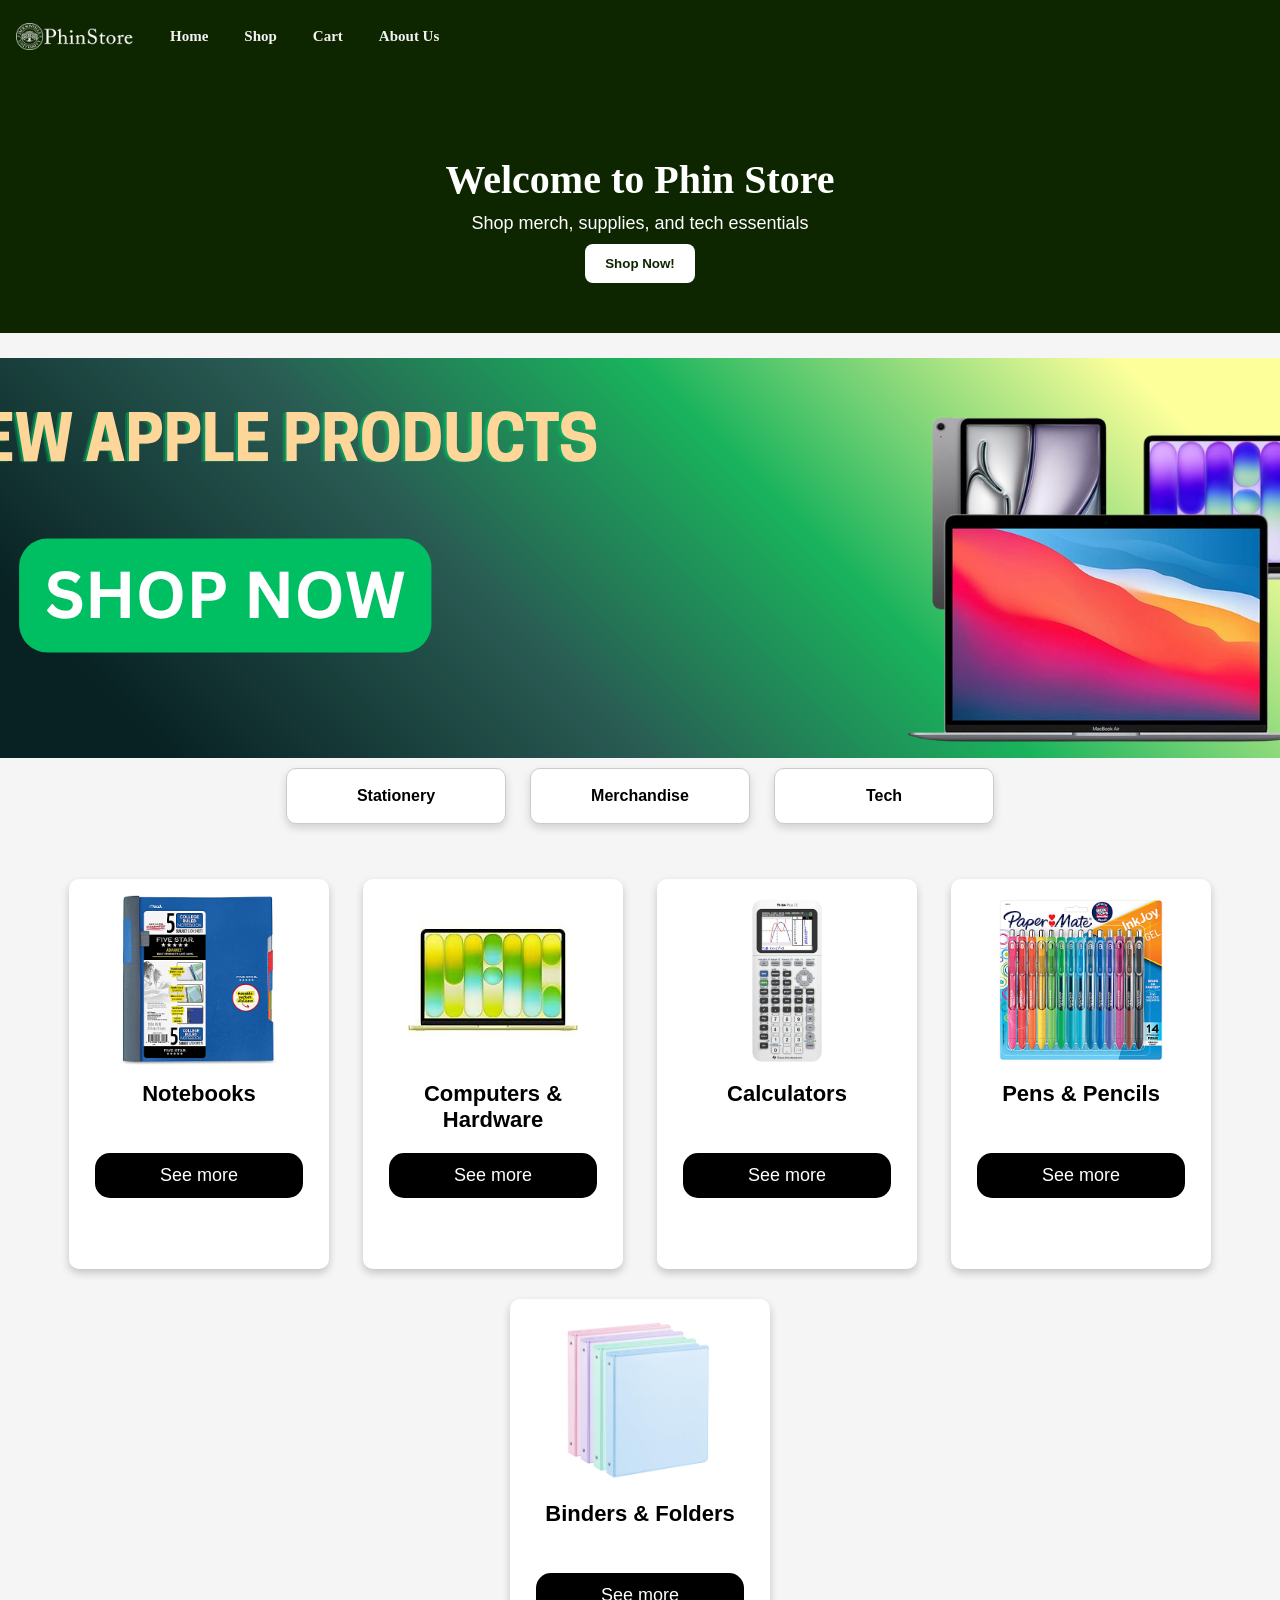
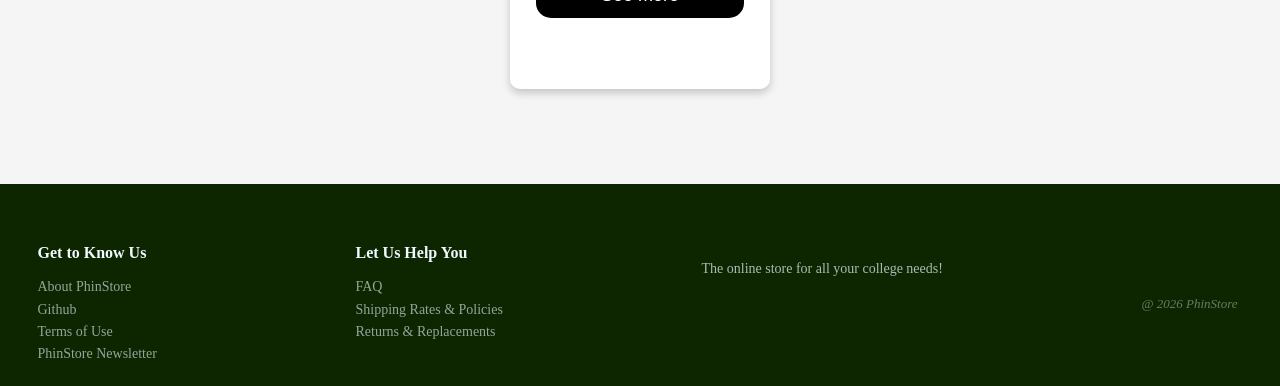
<file: index.html>
<!DOCTYPE html>
<html lang="en">
    <head>
         <title>PhinStore | JU</title>
         <meta charset="utf-8">
         <link rel="stylesheet" href="css/style.css">
         <script src="js/index.js"></script>
         <script src="js/items.js"></script>
    </head>

    <body>
        <header>
        <!-- Navigation bar -->
            <a href="index.html"><img class="logo-img" src="images/phinstore_Nameplate_white.png" alt="PhinStore logo"></a>
        <div class="HomeNav" id="TopNav">
            <a href="index.html" class="active">Home</a>
            <a href="shop.html">Shop</a>
            <a href="cart.html">Cart</a>
            <a href="about.html">About Us</a>
        </div>
        </header>
    <main>
        <!-- Content -->
         <section class="Hero">
            <h1>Welcome to Phin Store</h1>
            <p>Shop merch, supplies, and tech essentials</p>
            <button><a href="shop.html">Shop Now!</a></button>
         </section>

         <!-- Carousel  -->
        <div class="Carousel-Container">
            <div class="Carousel-slides">
                <a href="shop.html"><img src="images/PhinStore Slide 1.png" alt="Apple products"></a>
            </div>
            <div class="Carousel-slides">
                <a href="shop.html"><img src="images/PhinStore Slide 2.png"></a>
            </div>
            <div class="Carousel-slides">
                <a href="shop.html"><img src="images/PhinStore Slide 3.png"></a>
            </div>
            <div class="Carousel-slides">
                <a href="shop.html"><img src="images/PhinStore Slide 4.png" alt="Apple products"></a>
            </div>
            <div class="Carousel-slides">
                <a href="shop.html"><img src="images/PhinStore Slide 5.png" alt="Apple products"></a>
            </div>
        </div>

         <section class="categories">
             <div>Stationery</div>
            <div>Merchandise</div>
            <div>Tech</div>
         </section>


         <section class="featured">
                <script>
                for (let i = 0; i < itemsHomepage.length; i++)
                {
                let itemsLeftText = "";
                document.write(`
                    <div class="product-card">
                    <img src="images/${itemsHomepage[i].product.filename}" style="width: 80%" alt="${itemsHomepage[i].product.filename}">
                    <h1>${itemsHomepage[i].product.title}</h1>
                    <p><a href="shop.html">
                        <button type="button" onclick="../shop.html">See more</button>
                    </a></p>
                    </div>
                `);
                }
                </script>
            </section>
         </section>

    </main>

    <footer>
        <!-- Footer -->
         <div class="index-footer">
        <footer class="footer-container">
            <div class="footer-row">
                <div class="col">
                    <h3>Get to Know Us</h3>
                    <ul>
                        <li><a href="about.html">About PhinStore</a></li>
                        <li><a href="https://github.com/HeartofAsar/CS380TermProject.github.io/settings/access">Github</a></li>
                        <li><a href="Terms.html">Terms of Use</a></li>
                        <li><a href="Newsletter.html">PhinStore Newsletter</a></li>
                    </ul>
                </div>
                <div class="col">
                    <h3>Let Us Help You</h3>
                    <ul>
                        <li><a href="FAQ.html">FAQ</a></li>
                        <li><a href="Shipping.html">Shipping Rates & Policies</a></li>
                        <li><a href="Returns.html">Returns & Replacements</a></li>
                    </ul>
                </div>
                    <div class="col-text">
                        <p>The online store for all your college needs!</p>
                    </div>
                    <div class="footer-bottom">
                        <em class="copyright">@ 2026 PhinStore</em>
                    </div>
                </div>
        </footer>
    </body>
</html>
</file>
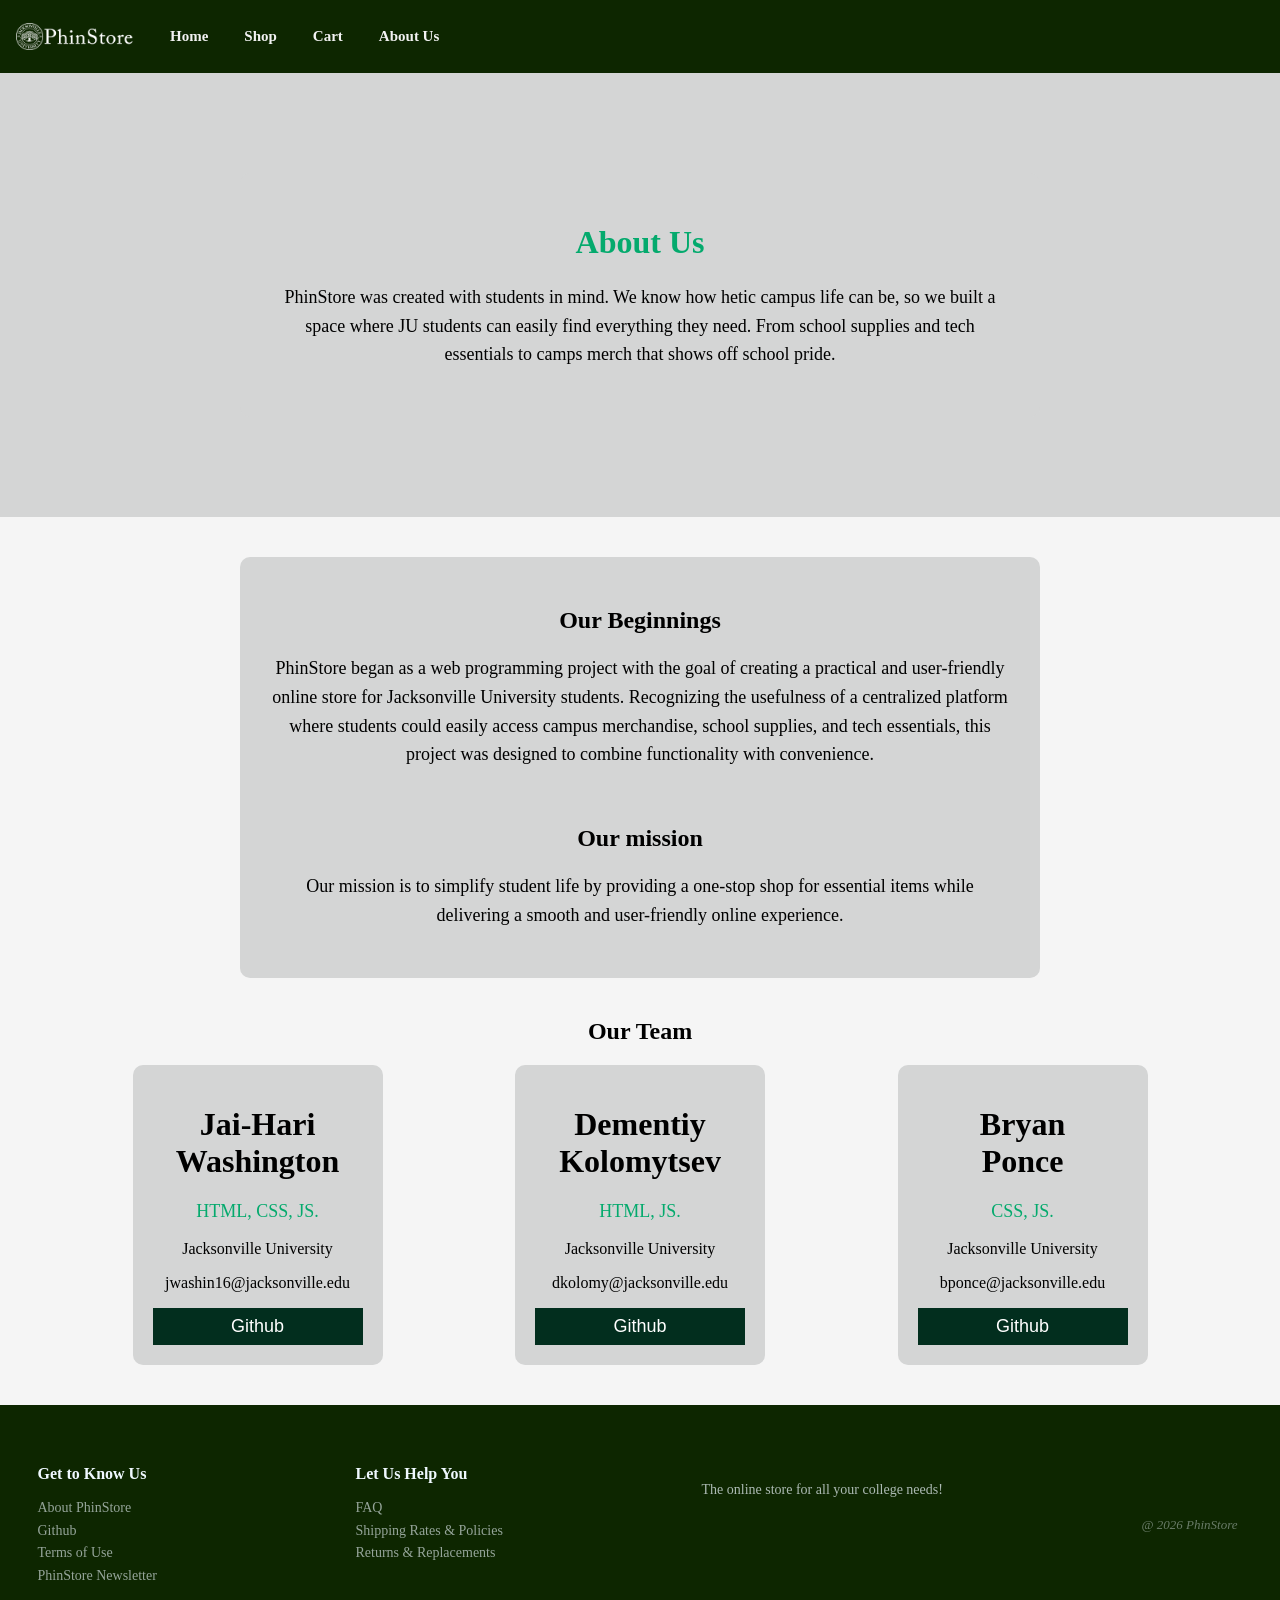
<file: about.html>
<!DOCTYPE html>
<html lang="en">
    <head>
         <title>PhinStore | JU</title>
         <meta charset="utf-8">
         <link rel="stylesheet" href="css/style.css">
         <link rel="stylesheet" href="css/about.css">
         <script src="js/index.js"></script>
    </head>

    <body>
        <header>
        <!-- Navigation bar -->
            <img class="logo-img" src="images/phinstore_Nameplate_white.png" alt="PhinStore logo">
        <div class="HomeNav" id="TopNav">
            <a href="index.html" class="active">Home</a>
            <a href="shop.html">Shop</a>
            <a href="cart.html">Cart</a>
            <a href="about.html">About Us</a>
        </div>
        </header>
    <main>
        <!-- About Page Top -->
     <div class="About-Container">
        <div class="info-box">
            <h1>About Us</h1>
            <p>PhinStore was created with students in mind. We know how hetic campus life can be,
                so we built a space where JU students can easily find everything they need.
                From school supplies and tech essentials to camps merch that shows off school pride.
            </p>
        </div>
        </div>
        
        <div class="About-Main">
         <div class="info-box">
                <h2>Our Beginnings</h2>
                <p>PhinStore began as a web programming project with the goal of creating a practical and user-friendly
                    online store for Jacksonville University students. Recognizing the usefulness of a centralized platform where students
                    could easily access campus merchandise, school supplies, and tech essentials, this project was designed to combine
                    functionality with convenience.
                </p>
                <br>
                <h2>Our mission</h2>
                <p>Our mission is to simplify student life by providing a one-stop shop for essential items
                    while delivering a smooth and user-friendly online experience.
                </p>
            </div>
                
                <h2>Our Team</h2>
            <div class="Team-Container">
            <div class="About-Card">
                <h1>Jai-Hari Washington</h1>
                <p class="title">HTML, CSS, JS.</p>
                <p>Jacksonville University</p>
                <p>jwashin16@jacksonville.edu</p>
                <a href="https://github.com/HeartofAsar"><button>Github</button></a>
            </div>

            <div class="About-Card">
                <h1>Dementiy Kolomytsev</h1>
                <p class="title">HTML, JS.</p>
                <p>Jacksonville University</p>
                <p>dkolomy@jacksonville.edu</p>
                <a href="https://github.com/hakutrip"><button>Github</button></a>
            </div>
        
            <div class="About-Card">
                <h1>Bryan <br>Ponce</h1>
                <p class="title">CSS, JS.</p>
                <p>Jacksonville University</p>
                <p>bponce@jacksonville.edu</p>
                <a href="https://github.com/bponce14"><button>Github</button></a>
            </div>  
                
        </div>
        </div>
        
    </div>
    </main>

    <div class="index-footer">
        <footer class="footer-container">
            <div class="footer-row">
                <div class="col">
                    <h3>Get to Know Us</h3>
                    <ul>
                        <li><a href="about.html">About PhinStore</a></li>
                        <li><a href="https://github.com/HeartofAsar/CS380TermProject.github.io/settings/access">Github</a></li>
                        <li><a href="Terms.html">Terms of Use</a></li>
                        <li><a href="Newsletter.html">PhinStore Newsletter</a></li>
                    </ul>
                </div>
                <div class="col">
                    <h3>Let Us Help You</h3>
                    <ul>
                        <li><a href="FAQ.html">FAQ</a></li>
                        <li><a href="Shipping.html">Shipping Rates & Policies</a></li>
                        <li><a href="Returns.html">Returns & Replacements</a></li>
                    </ul>
                </div>
                    <div class="col-text">
                        <p>The online store for all your college needs!</p>
                    </div>
                    <div class="footer-bottom">
                        <em class="copyright">@ 2026 PhinStore</em>
                    </div>
                </div>
        </footer>
    </body>
</html>
</file>
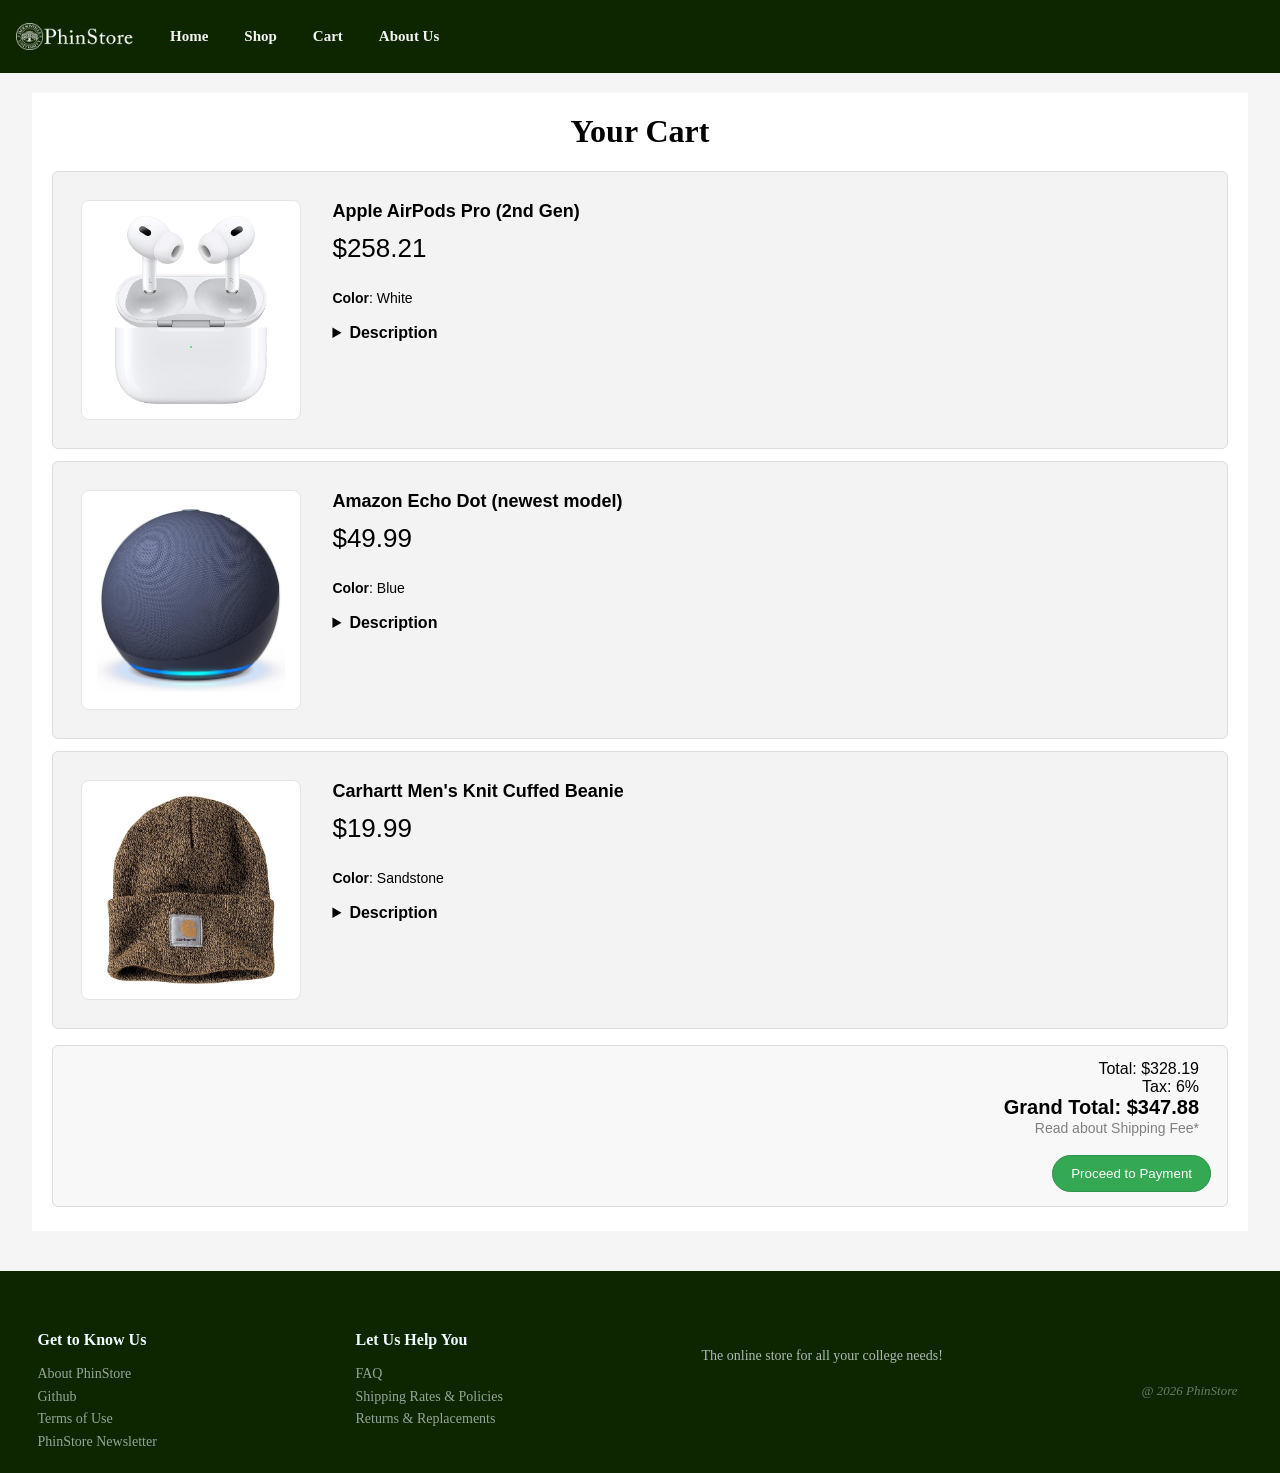
<file: cart.html>
<!DOCTYPE html>
<html lang="en">
    <head>
         <title>PhinStore | JU</title>
         <meta charset="utf-8">
         <link rel="stylesheet" href="css/style.css">
         <link rel="stylesheet" href="css/cart.css">
         <script src="js/index.js"></script>
         <script src="js/items.js"></script>
    </head>

    <body>
        <header>
        <!-- Navigation bar -->
            <a href="index.html"><img class="logo-img" src="images/phinstore_Nameplate_white.png" alt="PhinStore logo"></a>
        <div class="HomeNav" id="TopNav">
            <a href="index.html" class="active">Home</a>
            <a href="shop.html">Shop</a>
            <a href="cart.html">Cart</a>
            <a href="about.html">About Us</a>
        </div>
        </header>

        <div class="items-area">
            <h1>Your Cart</h1>
            <div class="cart-card">
            <script>
            for (let i = 0; i < cartItems.length; i++)
            {
                for (let j = 0; j < items.length; j++)
                {
                    if (items[j].product.id === cartItems[i].product.id)
                    {
                        let imageSrc = `<img class="cart-img" src="images/items/${items[j].product.filename}-${cartItems[i].product.color}.jpg"/>`;
                        document.write(`
                        <div class="cart-item-div">
                            <div class="cart-img-div">
                                ${imageSrc}
                            </div>

                            <div class="cart-body">
                                <h3 class="cart-title">${items[j].product.title}</h3>
                                <p class="cart-price">$${items[j].product.price}</p>
                                <p class="cart-info"><b>Color</b>: ${cartItems[i].product.color}</p>
                                <br>
                                <details>
                                    <summary>
                                        <b>Description</b>
                                    </summary>
                                    <p class="cart-info">${items[j].product.description}</p>
                                </details>
                            </div>
                        </div>
                        `);
                    }
                }
            }
            </script>
            </div>

            
            <script>
            let cartTotal = 0;
            let cartTax = 0.06;
            let cartGrandTotal = 0;
            for (let i = 0; i < cartItems.length; i++)
            {
                for (let j = 0; j < items.length; j++)
                {
                    if (items[j].product.id === cartItems[i].product.id)
                    {
                        cartTotal += items[j].product.price;
                    }
                }
            }

            cartGrandTotal = (cartTotal + (cartTotal * cartTax)).toFixed(2);

            document.write(`
            <div class="cart-summary">
                <p class="cart-total-text">Total: <span id="cart-total-value">$${cartTotal}</span></p><br>
                <p class="cart-total-text">Tax: <span id="cart-total-value">${cartTax*100}%</span></p><br>
                <p class="cart-grand-total-text">Grand Total: <span id="cart-total-value">$${cartGrandTotal}</span></p><br>
                <a href="Shipping.html"><p class="cart-delivery-text">Read about Shipping Fee*</p></a><br><br>

                <button class="pay-button" onclick="alertFunction()" type="button">Proceed to Payment</button>
            </div>
            `);
            function alertFunction(){
                alert("Order has been placed!");
            }

            
            </script>



        </div>

        <div class="index-footer">
        <footer class="footer-container">
            <div class="footer-row">
                <div class="col">
                    <h3>Get to Know Us</h3>
                    <ul>
                        <li><a href="about.html">About PhinStore</a></li>
                        <li><a href="https://github.com/HeartofAsar/CS380TermProject.github.io/settings/access">Github</a></li>
                        <li><a href="Terms.html">Terms of Use</a></li>
                        <li><a href="Newsletter.html">PhinStore Newsletter</a></li>
                    </ul>
                </div>
                <div class="col">
                    <h3>Let Us Help You</h3>
                    <ul>
                        <li><a href="FAQ.html">FAQ</a></li>
                        <li><a href="Shipping.html">Shipping Rates & Policies</a></li>
                        <li><a href="Returns.html">Returns & Replacements</a></li>
                    </ul>
                </div>
                    <div class="col-text">
                        <p>The online store for all your college needs!</p>
                    </div>
                    <div class="footer-bottom">
                        <em class="copyright">@ 2026 PhinStore</em>
                    </div>
                </div>
        </footer>
    </body>
</html>
</file>
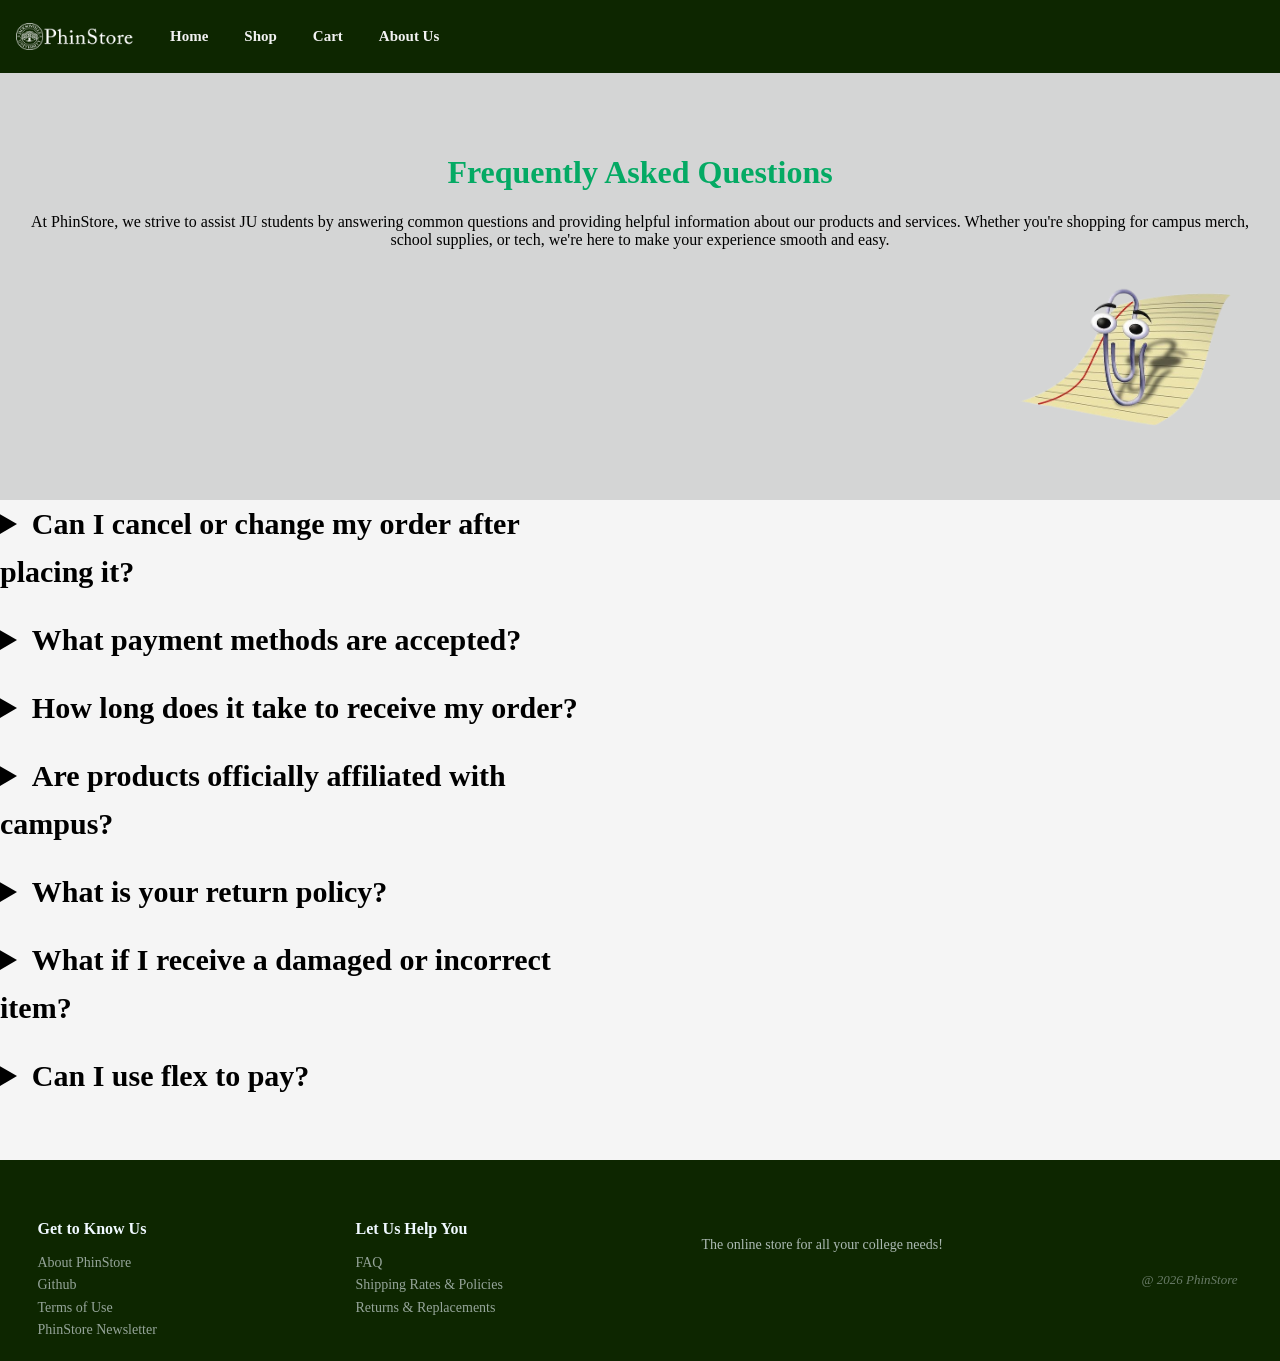
<file: FAQ.html>
<!DOCTYPE html>
<html lang="en">
    <head>
         <title>PhinStore | JU</title>
         <meta charset="utf-8">
         <link rel="stylesheet" href="css/style.css">
         <link rel="stylesheet" href="css/FAQ.css">
         <script src="js/index.js"></script>
    </head>

    <body>
        <header>
        <!-- Navigation bar -->
            <img class="logo-img" src="images/phinstore_Nameplate_white.png" alt="PhinStore logo">
        <div class="HomeNav" id="TopNav">
            <a href="index.html" class="active">Home</a>
            <a href="shop.html">Shop</a>
            <a href="cart.html">Cart</a>
            <a href="about.html">About Us</a>
        </div>
        </header>


    <main>
        
        <div class="FAQ-Container">
        <h1 id="h1">Frequently Asked Questions</h1>
        <p id="Fp">At PhinStore, we strive to assist JU students by answering common questions and providing helpful
            information about our products and services. Whether you're shopping for campus merch, school supplies,
            or tech, we're here to make your experience smooth and easy.</p>
        <img id="i1" src="images/Clippy.png" alt="Image of Microsoft Clippy">
        </div>

        <div class="FAQ-Details">
        <details class="FAQ-text">
            <summary>Can I cancel or change my order after placing it?</summary>
                <p>Orders can be modified or canceled within a limited time after being placed. Please contact support or vist.</p>
        </details>

        <details class="FAQ-text">
            <summary>What payment methods are accepted?</summary>
                <p>We accept major debit/credit cards and flex payment.</p>
        </details>

        <details class="FAQ-text">
            <summary>How long does it take to receive my order?</summary>
                <p>Orders are typically processed within 1-3 business days. Delievery or pickup times may vary depending on availability.</p>
        </details>

        <details class="FAQ-text">
            <summary>Are products officially affiliated with campus?</summary>
                <p>Yes, all merchandise is approved for campus use.</p>
        </details>

        <details class="FAQ-text">
            <summary>What is your return policy?</summary>
                <p>Items can be returned within a specified period (7-14 days) if they are unused and in original condition</p>
        </details>

        <details class="FAQ-text">
            <summary>What if I receive a damaged or incorrect item?</summary>
                <p>Please contact support immediately with your order details. We will arrange a replacement or refund</p>
        </details>

        <details class="FAQ-text">
            <summary>Can I use flex to pay?</summary>
                <p>Yes! Students may use their flex card as a payment method.</p>
        </details>

    </div>  

    <div class="index-footer">
        <footer class="footer-container">
            <div class="footer-row">
                <div class="col">
                    <h3>Get to Know Us</h3>
                    <ul>
                        <li><a href="about.html">About PhinStore</a></li>
                        <li><a href="https://github.com/HeartofAsar/CS380TermProject.github.io/settings/access">Github</a></li>
                        <li><a href="Terms.html">Terms of Use</a></li>
                        <li><a href="Newsletter.html">PhinStore Newsletter</a></li>
                    </ul>
                </div>
                <div class="col">
                    <h3>Let Us Help You</h3>
                    <ul>
                        <li><a href="FAQ.html">FAQ</a></li>
                        <li><a href="Shipping.html">Shipping Rates & Policies</a></li>
                        <li><a href="Returns.html">Returns & Replacements</a></li>
                    </ul>
                </div>
                    <div class="col-text">
                        <p>The online store for all your college needs!</p>
                    </div>
                    <div class="footer-bottom">
                        <em class="copyright">@ 2026 PhinStore</em>
                    </div>
                </div>
        </footer>
    </body>
</html>
</file>
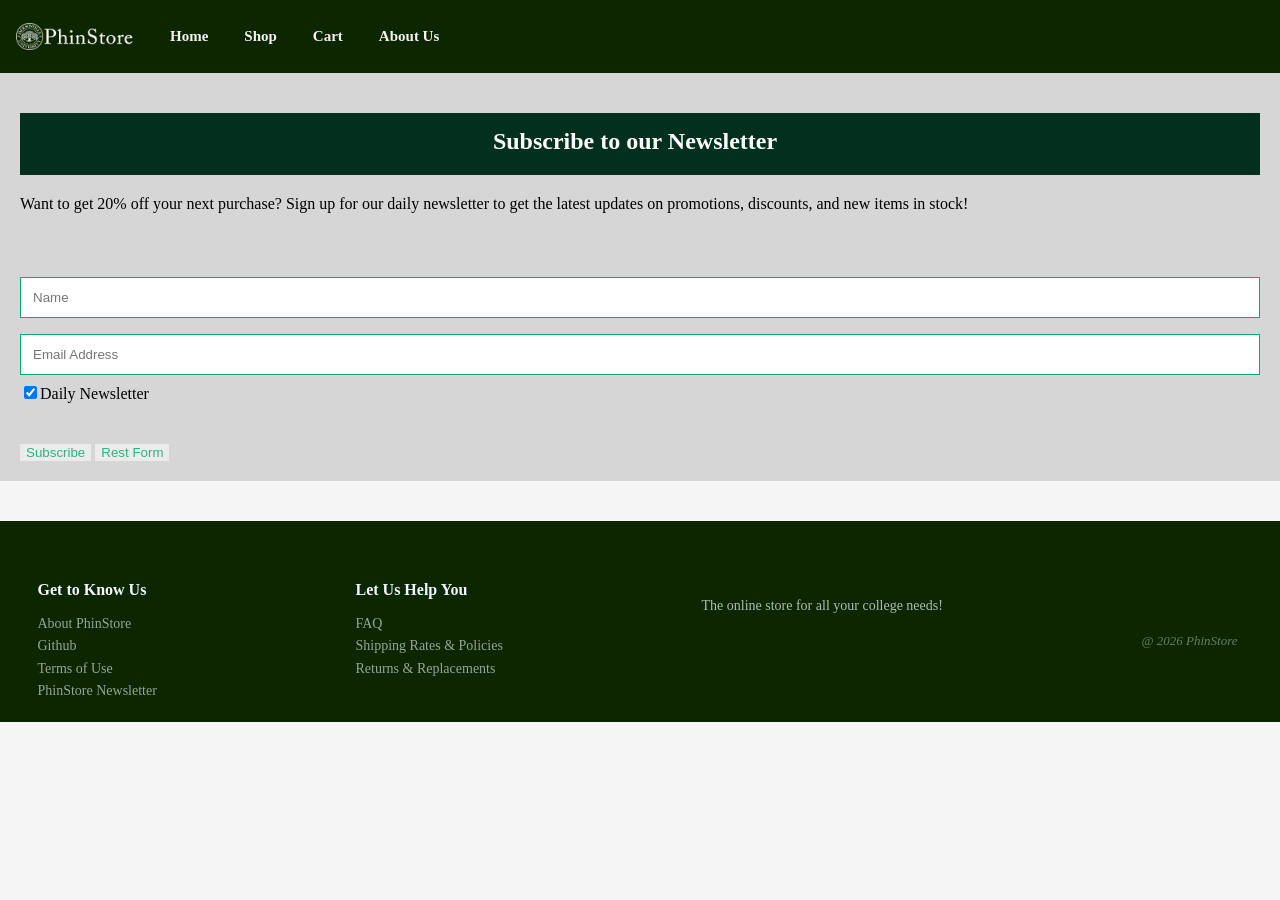
<file: Newsletter.html>
<!DOCTYPE html>
<html lang="en">
    <head>
         <title>PhinStore | JU</title>
         <meta charset="utf-8">
         <link rel="stylesheet" href="css/style.css">
         <link rel="stylesheet" href="css/Newsletter.css">
         <script src="js/index.js"></script>
    </head>

    <body>
        <header>
        <!-- Navigation bar -->
            <img class="logo-img" src="images/phinstore_Nameplate_white.png" alt="PhinStore logo">
        <div class="HomeNav" id="TopNav">
            <a href="index.html" class="active">Home</a>
            <a href="shop.html">Shop</a>
            <a href="cart.html">Cart</a>
            <a href="about.html">About Us</a>
        </div>
        </header>
<main>
    <form method="get" action="http://www.randyconnolly.com/tests/process.php">
        <div class="form-container">
            <h2>Subscribe to our Newsletter</h2>
            <p>Want to get 20% off your next purchase? Sign up for our daily newsletter to get the latest updates on
                promotions, discounts, and new items in stock!</p>
        </div>

    <div class="form-container">
        <input type="text" placeholder="Name" name="fullName" required>
        <input type="text" placeholder="Email Address" name="mail" required>
        <label>
            <input type="checkbox" checked="checked" name="Subscribe">Daily Newsletter
        </label>
    </div>

    <div class="form-container">
        <input type="submit" value="Subscribe">
        <input type="reset" value="Rest Form">
    </div>
    </form>
    
</main>

 <!-- Footer -->
         <div class="index-footer">
        <footer class="footer-container">
            <div class="footer-row">
                <div class="col">
                    <h3>Get to Know Us</h3>
                    <ul>
                        <li><a href="about.html">About PhinStore</a></li>
                        <li><a href="https://github.com/HeartofAsar/CS380TermProject.github.io/settings/access">Github</a></li>
                        <li><a href="Terms.html">Terms of Use</a></li>
                        <li><a href="Newsletter.html">PhinStore Newsletter</a></li>
                    </ul>
                </div>
                <div class="col">
                    <h3>Let Us Help You</h3>
                    <ul>
                        <li><a href="FAQ.html">FAQ</a></li>
                        <li><a href="Shipping.html">Shipping Rates & Policies</a></li>
                        <li><a href="Returns.html">Returns & Replacements</a></li>
                    </ul>
                </div>
                    <div class="col-text">
                        <p>The online store for all your college needs!</p>
                    </div>
                    <div class="footer-bottom">
                        <em class="copyright">@ 2026 PhinStore</em>
                    </div>
                </div>
      </footer>
    </body>
</html>
</file>
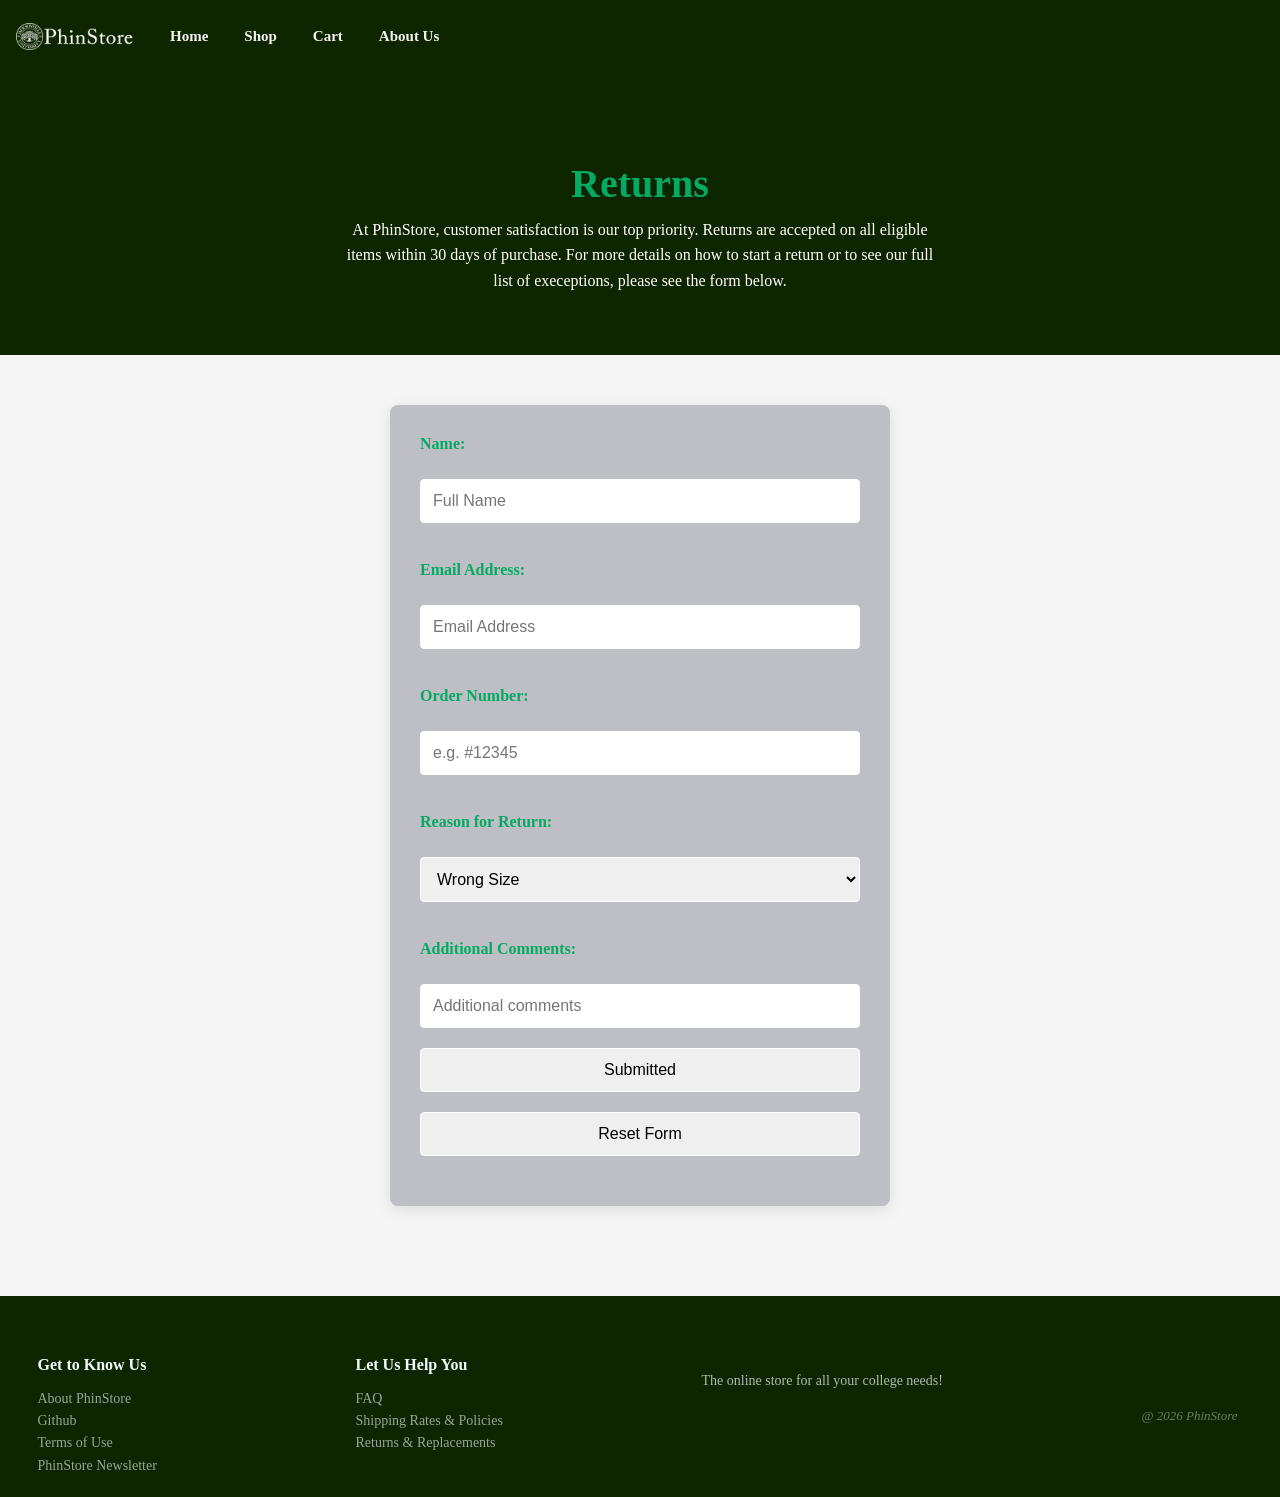
<file: Returns.html>
<!DOCTYPE html>
<html lang="en">
    <head>
         <title>PhinStore | JU</title>
         <meta charset="utf-8">
         <link rel="stylesheet" href="css/style.css">
         <link rel="stylesheet" href="css/returns.css">
    </head>

    <body>
        <header>
        <!-- Navigation bar -->
            <a href="index.html"><img class="logo-img" src="images/phinstore_Nameplate_white.png" alt="PhinStore logo"></a>
        <div class="HomeNav" id="TopNav">
            <a href="index.html" class="active">Home</a>
            <a href="shop.html">Shop</a>
            <a href="cart.html">Cart</a>
            <a href="about.html">About Us</a>
        </div>
        </header>
    <main>
        <div class="Returns-Header">
            <h1>Returns</h1>
            <p>At PhinStore, customer satisfaction is our top priority. Returns are accepted on all eligible items
                within 30 days of purchase. For more details on how to start a return or to see our full list of execeptions,
                please see the form below.</p>
        </div>

        <div class="Returns-Container">
            <div class="Returns-Form">
                <form method="get" action="http://www.randyconnolly.com/tests/process.php">

                    <label for="UserName">Name:</label><br>
                    <input type="text" id="UserName" name="name" placeholder="Full Name" required><br><br>
                    
                    <label for="UserEmail">Email Address:</label><br>
                    <input type="email" id="UserEmail" name="email" placeholder="Email Address" required><br><br>

                    <label for="OrderID">Order Number:</label><br>
                    <input type="text" id="OrderID" name="orderID" placeholder="e.g. #12345" required><br><br>

                    <label for="ReturnReason">Reason for Return:</label><br>
                    <select id="ReturnReason" name="reason">
                        <option value="wrong-size">Wrong Size</option>
                        <option value="damaged">Item Damaged</option>
                        <option value="not-as-described">Not as Described</option>
                        <option value="other">Other</option>
                    </select><br><br>

                    <label for="Details">Additional Comments:</label><br>
                    <input type="text" id="Details" name="details" placeholder="Additional comments"><br>

                    <input type="submit" value="Submitted">
                    <input type="reset" value="Reset Form">

                </form>
            </div>
        </div>
    </main>
      <footer>
        <!-- Footer -->
         <div class="index-footer">
        <footer class="footer-container">
            <div class="footer-row">
                <div class="col">
                    <h3>Get to Know Us</h3>
                    <ul>
                        <li><a href="about.html">About PhinStore</a></li>
                        <li><a href="https://github.com/HeartofAsar/CS380TermProject.github.io/settings/access">Github</a></li>
                        <li><a href="Terms.html">Terms of Use</a></li>
                        <li><a href="Newsletter.html">PhinStore Newsletter</a></li>
                    </ul>
                </div>
                <div class="col">
                    <h3>Let Us Help You</h3>
                    <ul>
                        <li><a href="FAQ.html">FAQ</a></li>
                        <li><a href="Shipping.html">Shipping Rates & Policies</a></li>
                        <li><a href="Returns.html">Returns & Replacements</a></li>
                    </ul>
                </div>
                    <div class="col-text">
                        <p>The online store for all your college needs!</p>
                    </div>
                    <div class="footer-bottom">
                        <em class="copyright">@ 2026 PhinStore</em>
                    </div>
                </div>
      </footer>
    </body>
</html>
</file>
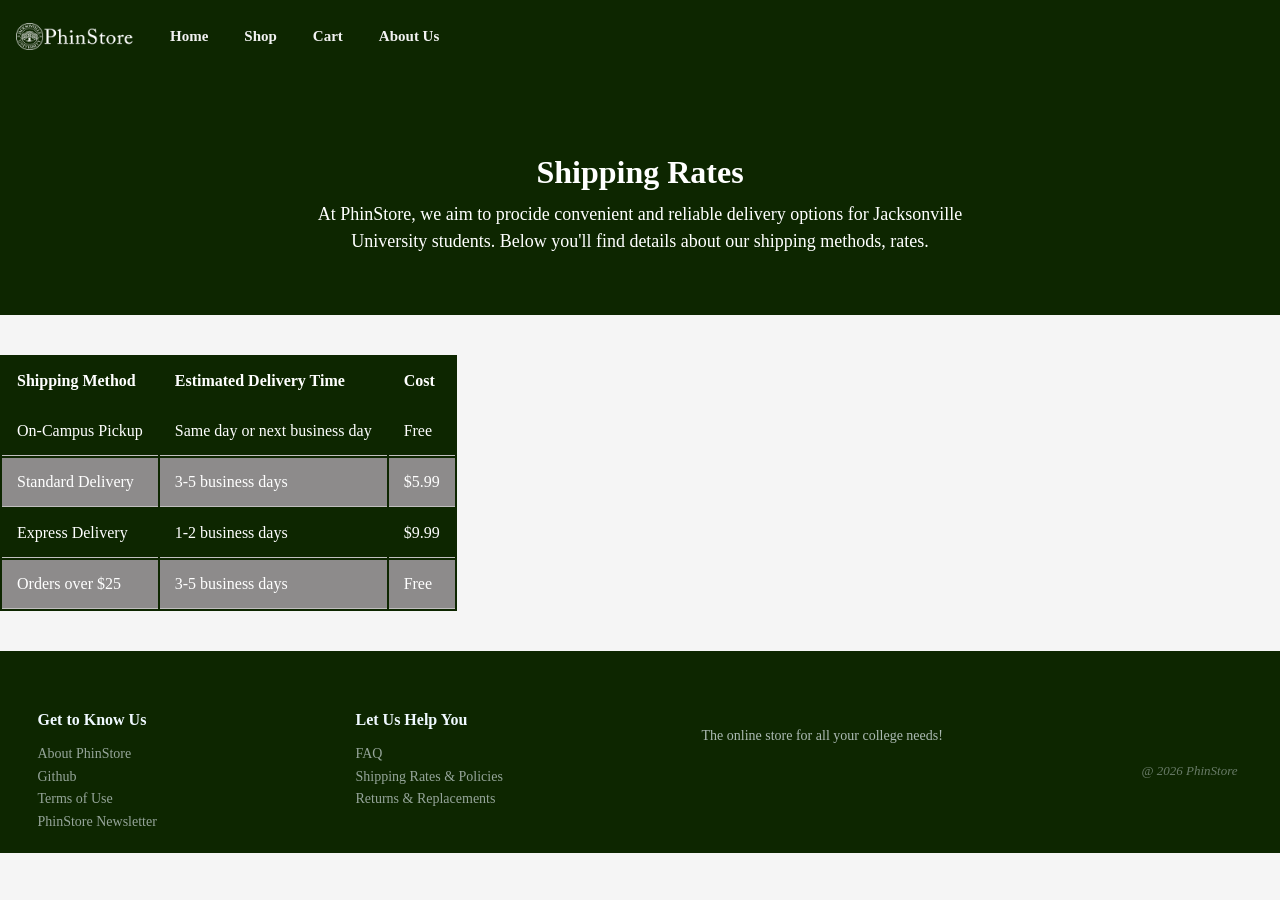
<file: Shipping.html>
<!DOCTYPE html>
<html lang="en">
    <head>
         <title>PhinStore | JU</title>
         <meta charset="utf-8">
         <link rel="stylesheet" href="css/style.css">
         <link rel="stylesheet" href="css/shipping.css">
         <script src="js/index.js"></script>
         <script src="js/items.js"></script>
    </head>

    <body>
        <header>
        <!-- Navigation bar -->
            <a href="index.html"><img class="logo-img" src="images/phinstore_Nameplate_white.png" alt="PhinStore logo"></a>
        <div class="HomeNav" id="TopNav">
            <a href="index.html" class="active">Home</a>
            <a href="shop.html">Shop</a>
            <a href="cart.html">Cart</a>
            <a href="about.html">About Us</a>
        </div>
        </header>
    <main>
        <div class="Shipping-Header">
          <h1>Shipping Rates</h1>
          <p>At PhinStore, we aim to procide convenient and reliable delivery options for Jacksonville University
            students. Below you'll find details about our shipping methods, rates.
          </p>
          </div>
          
          <div class="Shipping-Container">
          <table class="Shipping-Table">
                <thead>
                    <tr>
                        <th>Shipping Method</th>
                        <th>Estimated Delivery Time</th>
                        <th>Cost</th>
                    </tr>
                </thead>
                <tbody>
                    <tr>
                        <td>On-Campus Pickup</td>
                        <td>Same day or next business day</td>
                        <td>Free</td>
                    </tr>

                    <tr>
                        <td>Standard Delivery</td>
                        <td>3-5 business days</td>
                        <td>$5.99</td>
                        
                    </tr>

                    <tr>
                        <td>Express Delivery</td>
                        <td>1-2 business days</td>
                        <td>$9.99</td>
                    </tr>

                    <tr>
                        <td>Orders over $25</td>
                        <td>3-5 business days</td>
                        <td>Free</td>
                    </tr>
                </tbody>
          </table>
        </div>
    </main>

  <footer>
        <!-- Footer -->
         <div class="index-footer">
        <footer class="footer-container">
            <div class="footer-row">
                <div class="col">
                    <h3>Get to Know Us</h3>
                    <ul>
                        <li><a href="about.html">About PhinStore</a></li>
                        <li><a href="https://github.com/HeartofAsar/CS380TermProject.github.io/settings/access">Github</a></li>
                        <li><a href="Terms.html">Terms of Use</a></li>
                        <li><a href="Newsletter.html">PhinStore Newsletter</a></li>
                    </ul>
                </div>
                <div class="col">
                    <h3>Let Us Help You</h3>
                    <ul>
                        <li><a href="FAQ.html">FAQ</a></li>
                        <li><a href="Shipping.html">Shipping Rates & Policies</a></li>
                        <li><a href="Returns.html">Returns & Replacements</a></li>
                    </ul>
                </div>
                    <div class="col-text">
                        <p>The online store for all your college needs!</p>
                    </div>
                    <div class="footer-bottom">
                        <em class="copyright">@ 2026 PhinStore</em>
                    </div>
                </div>
      </footer>
    </body>
</html>
</file>
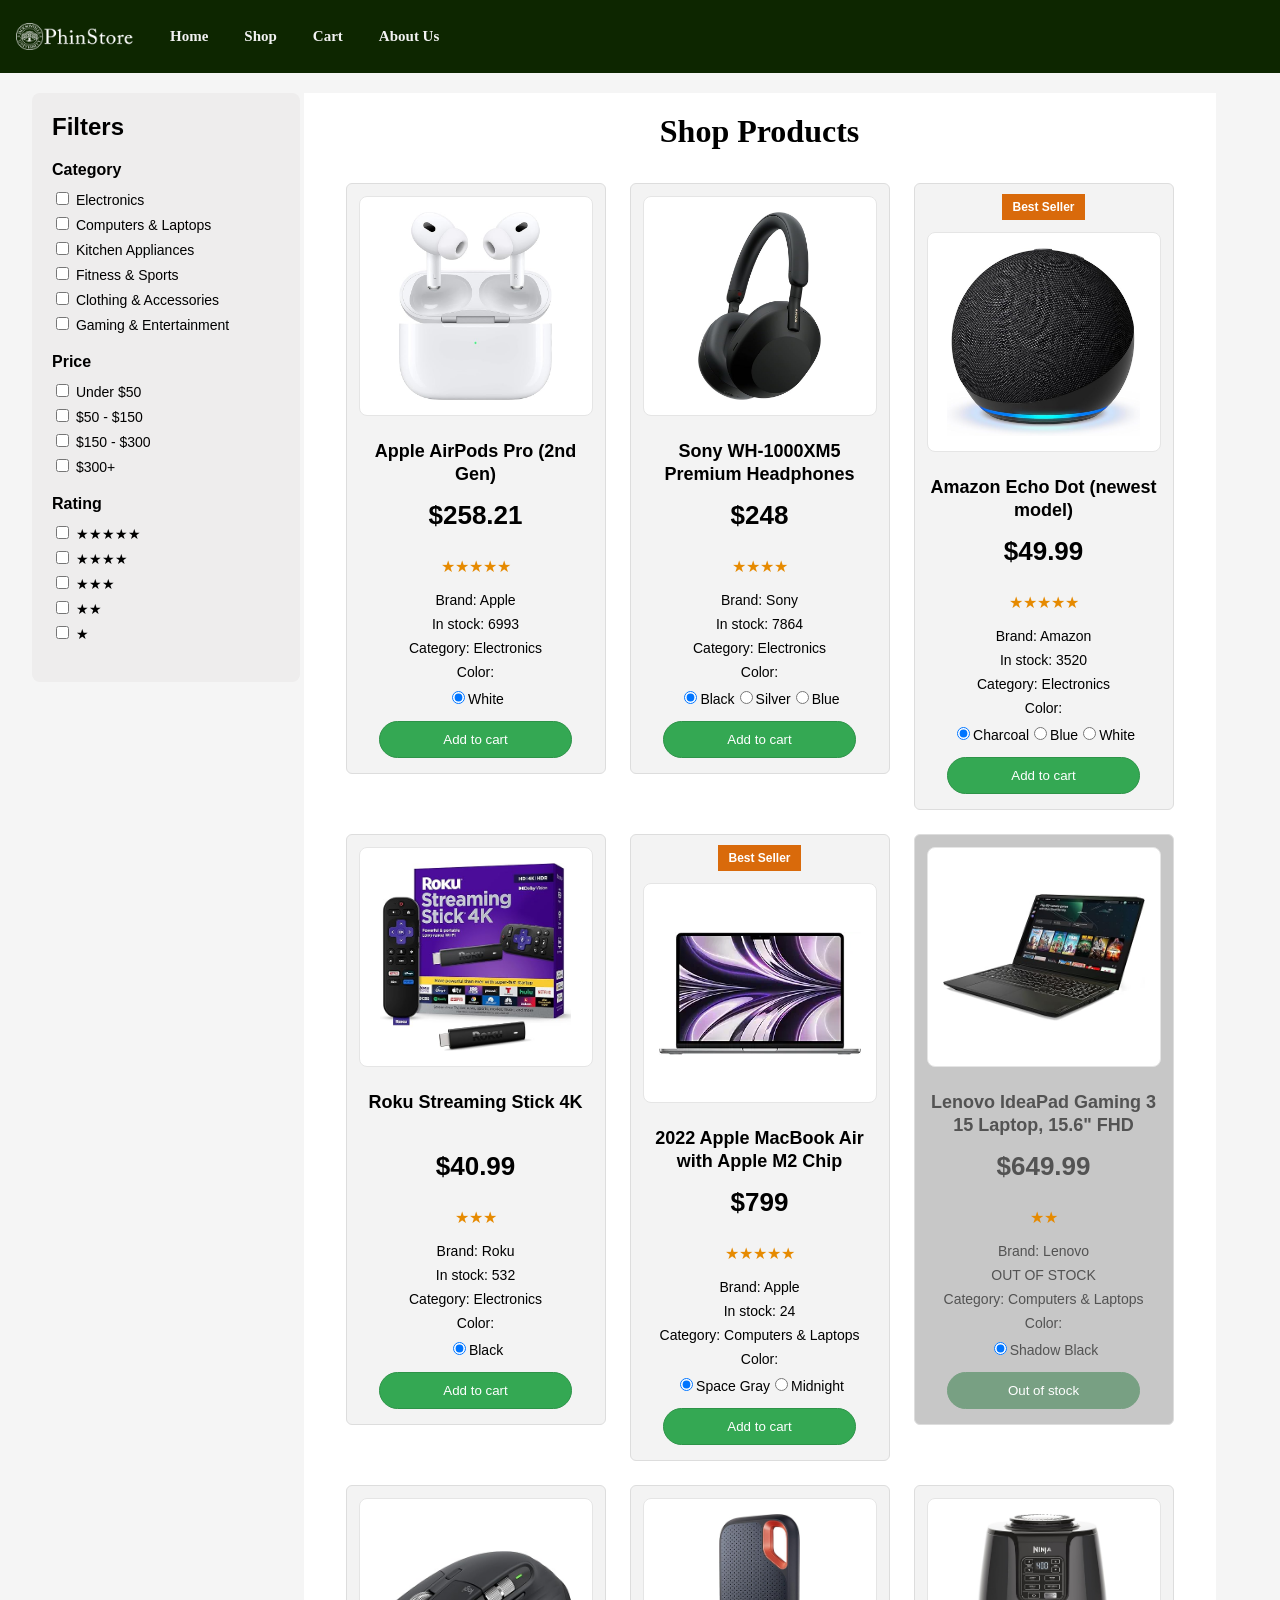
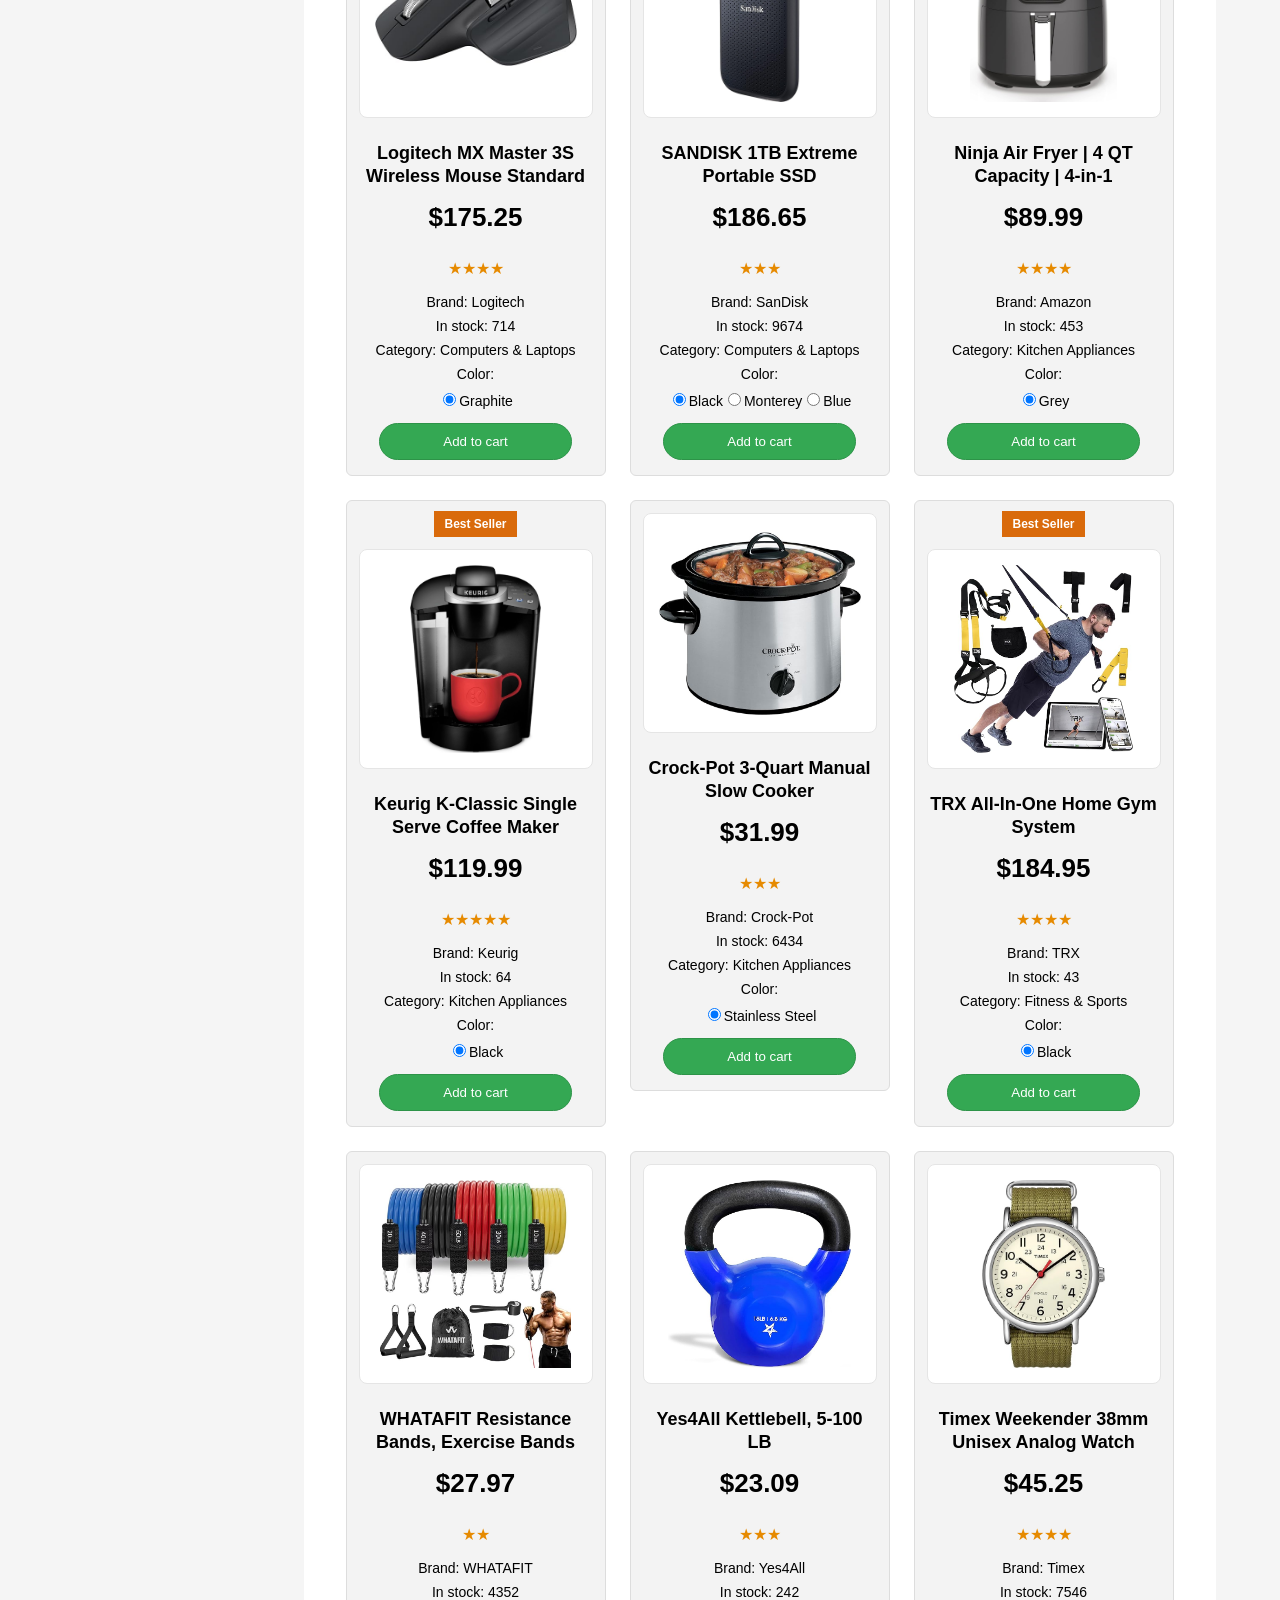
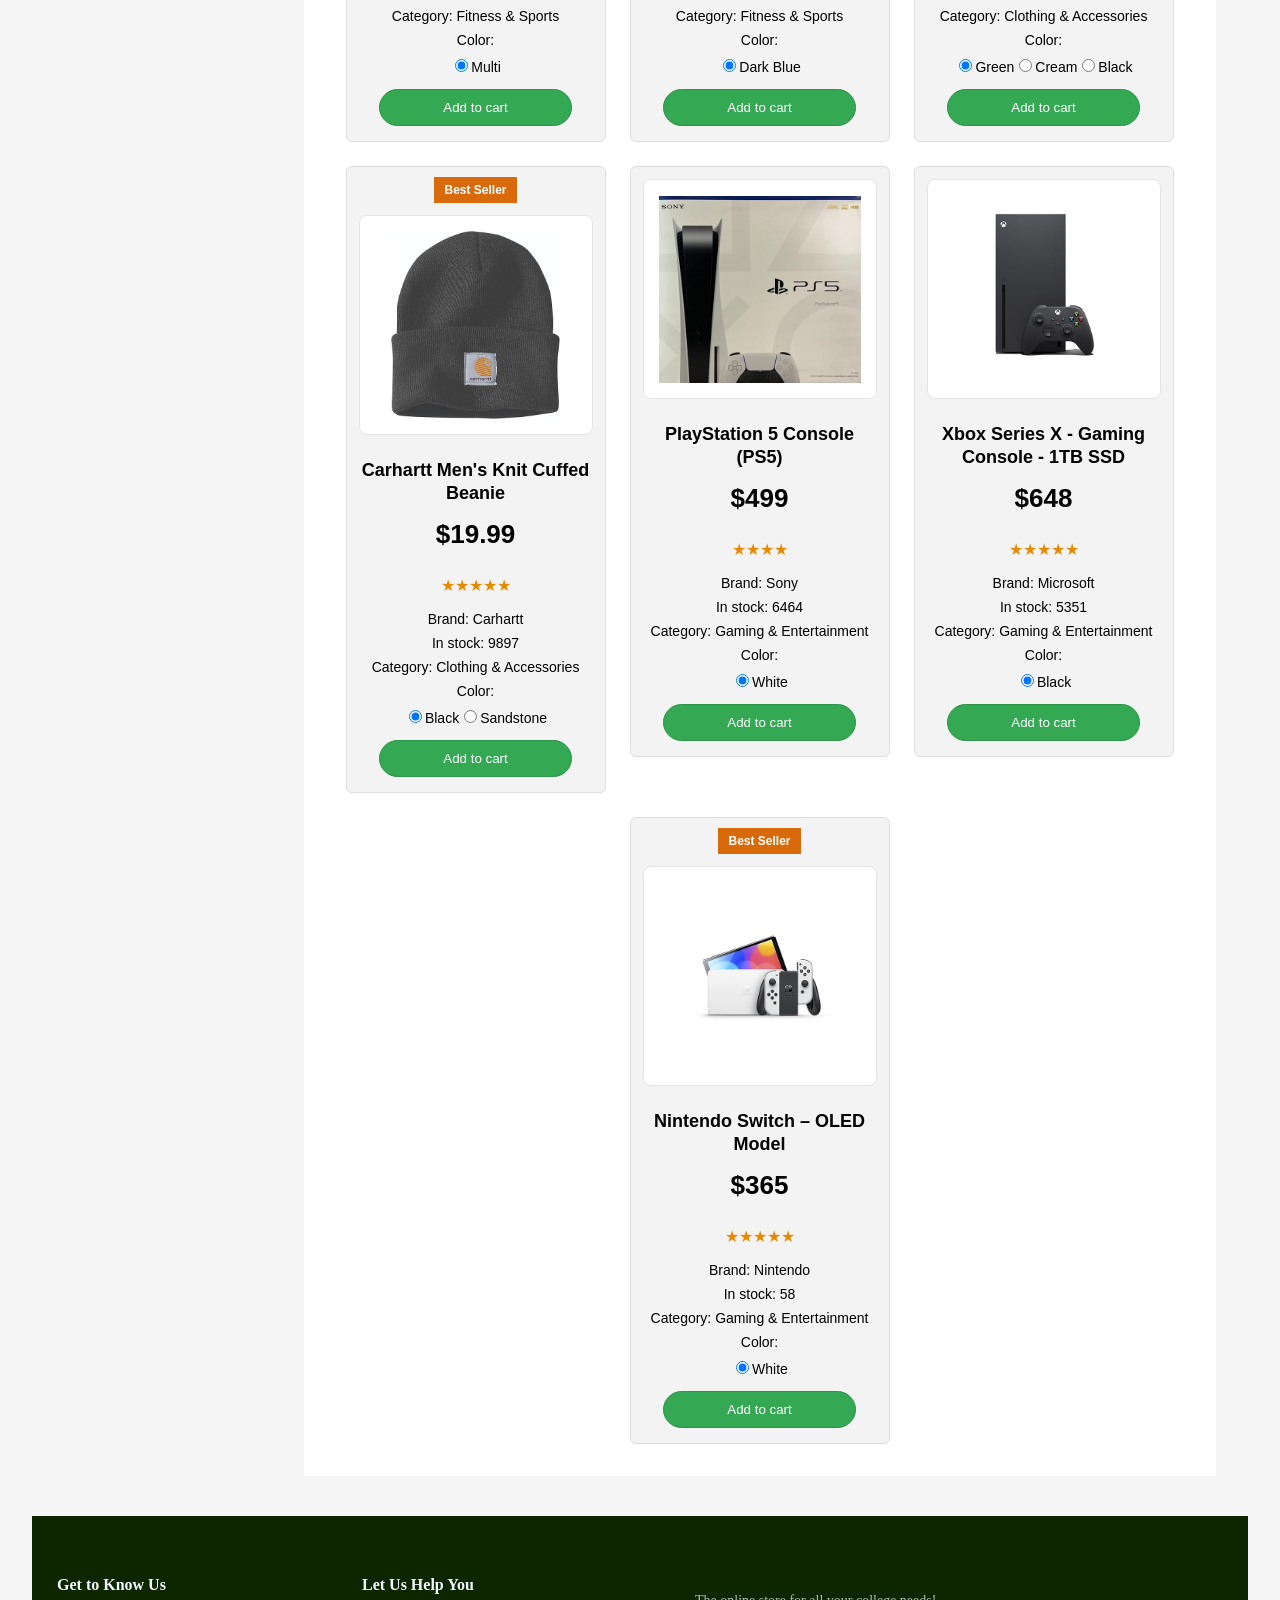
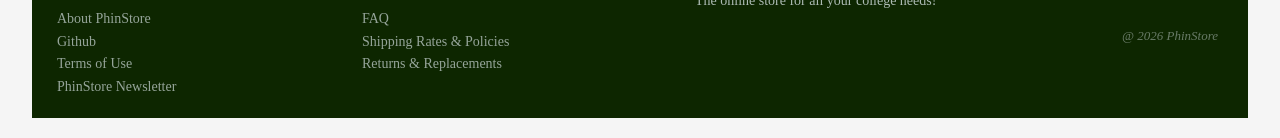
<file: shop.html>
<!DOCTYPE html>
<html lang="en">

<head>
    <title>PhinStore | JU</title>
    <meta charset="utf-8">
    <link rel="stylesheet" href="css/style.css">
    <link rel="stylesheet" href="css/shop.css">
    <script src="js/items.js"></script>
    <script src="js/shop.js"></script>
</head>

<body>
    <header>
        <!-- Navigation bar -->
        <a href="index.html"><img class="logo-img" src="images/phinstore_Nameplate_white.png" alt="PhinStore logo"></a>
        <div class="HomeNav" id="TopNav">
            <a href="index.html" class="active">Home</a>
            <a href="shop.html">Shop</a>
            <a href="cart.html">Cart</a>
            <a href="about.html">About Us</a>
        </div>
    </header>
   <main class="shop-main">

   <div class="sidebar">
    <h2>Filters</h2>

    <div class="filter-box">
        <h4>Category</h4>
        <p><input type="checkbox" id="filter-electronics"> Electronics</p>
        <p><input type="checkbox" id="filter-computers"> Computers &amp; Laptops</p>
        <p><input type="checkbox" id="filter-kitchen"> Kitchen Appliances</p>
        <p><input type="checkbox" id="filter-fitness"> Fitness &amp; Sports</p>
        <p><input type="checkbox" id="filter-clothing"> Clothing &amp; Accessories</p>
        <p><input type="checkbox" id="filter-gaming"> Gaming &amp; Entertainment</p>
    </div>

    <div class="filter-box">
        <h4>Price</h4>
        <p><input type="checkbox" id="filter-under50"> Under $50</p>
        <p><input type="checkbox" id="filter-50to150"> $50 - $150</p>
        <p><input type="checkbox" id="filter-150to300"> $150 - $300</p>
        <p><input type="checkbox" id="filter-over300"> $300+</p>
    </div>

    <div class="filter-box">
        <h4>Rating</h4>
        <p><input type="checkbox" id="filter-rating5"> ★★★★★</p>
        <p><input type="checkbox" id="filter-rating4"> ★★★★</p>
        <p><input type="checkbox" id="filter-rating3"> ★★★</p>
        <p><input type="checkbox" id="filter-rating2"> ★★</p>
        <p><input type="checkbox" id="filter-rating1"> ★</p>
    </div>
</div>

    <div class="products-area">
        <h1>Shop Products</h1>
        <div id="products-list"></div>
    </div>
    <footer>
        <!-- Footer -->
         <div class="index-footer">
        <footer class="footer-container">
            <div class="footer-row">
                <div class="col">
                    <h3>Get to Know Us</h3>
                    <ul>
                        <li><a href="about.html">About PhinStore</a></li>
                        <li><a href="https://github.com/HeartofAsar/CS380TermProject.github.io/settings/access">Github</a></li>
                        <li><a href="Terms.html">Terms of Use</a></li>
                        <li><a href="Newsletter.html">PhinStore Newsletter</a></li>
                    </ul>
                </div>
                <div class="col">
                    <h3>Let Us Help You</h3>
                    <ul>
                        <li><a href="FAQ.html">FAQ</a></li>
                        <li><a href="Shipping.html">Shipping Rates & Policies</a></li>
                        <li><a href="Returns.html">Returns & Replacements</a></li>
                    </ul>
                </div>
                    <div class="col-text">
                        <p>The online store for all your college needs!</p>
                    </div>
                    <div class="footer-bottom">
                        <em class="copyright">@ 2026 PhinStore</em>
                    </div>
                </div>
        </footer>
    </body>
</html>
</file>
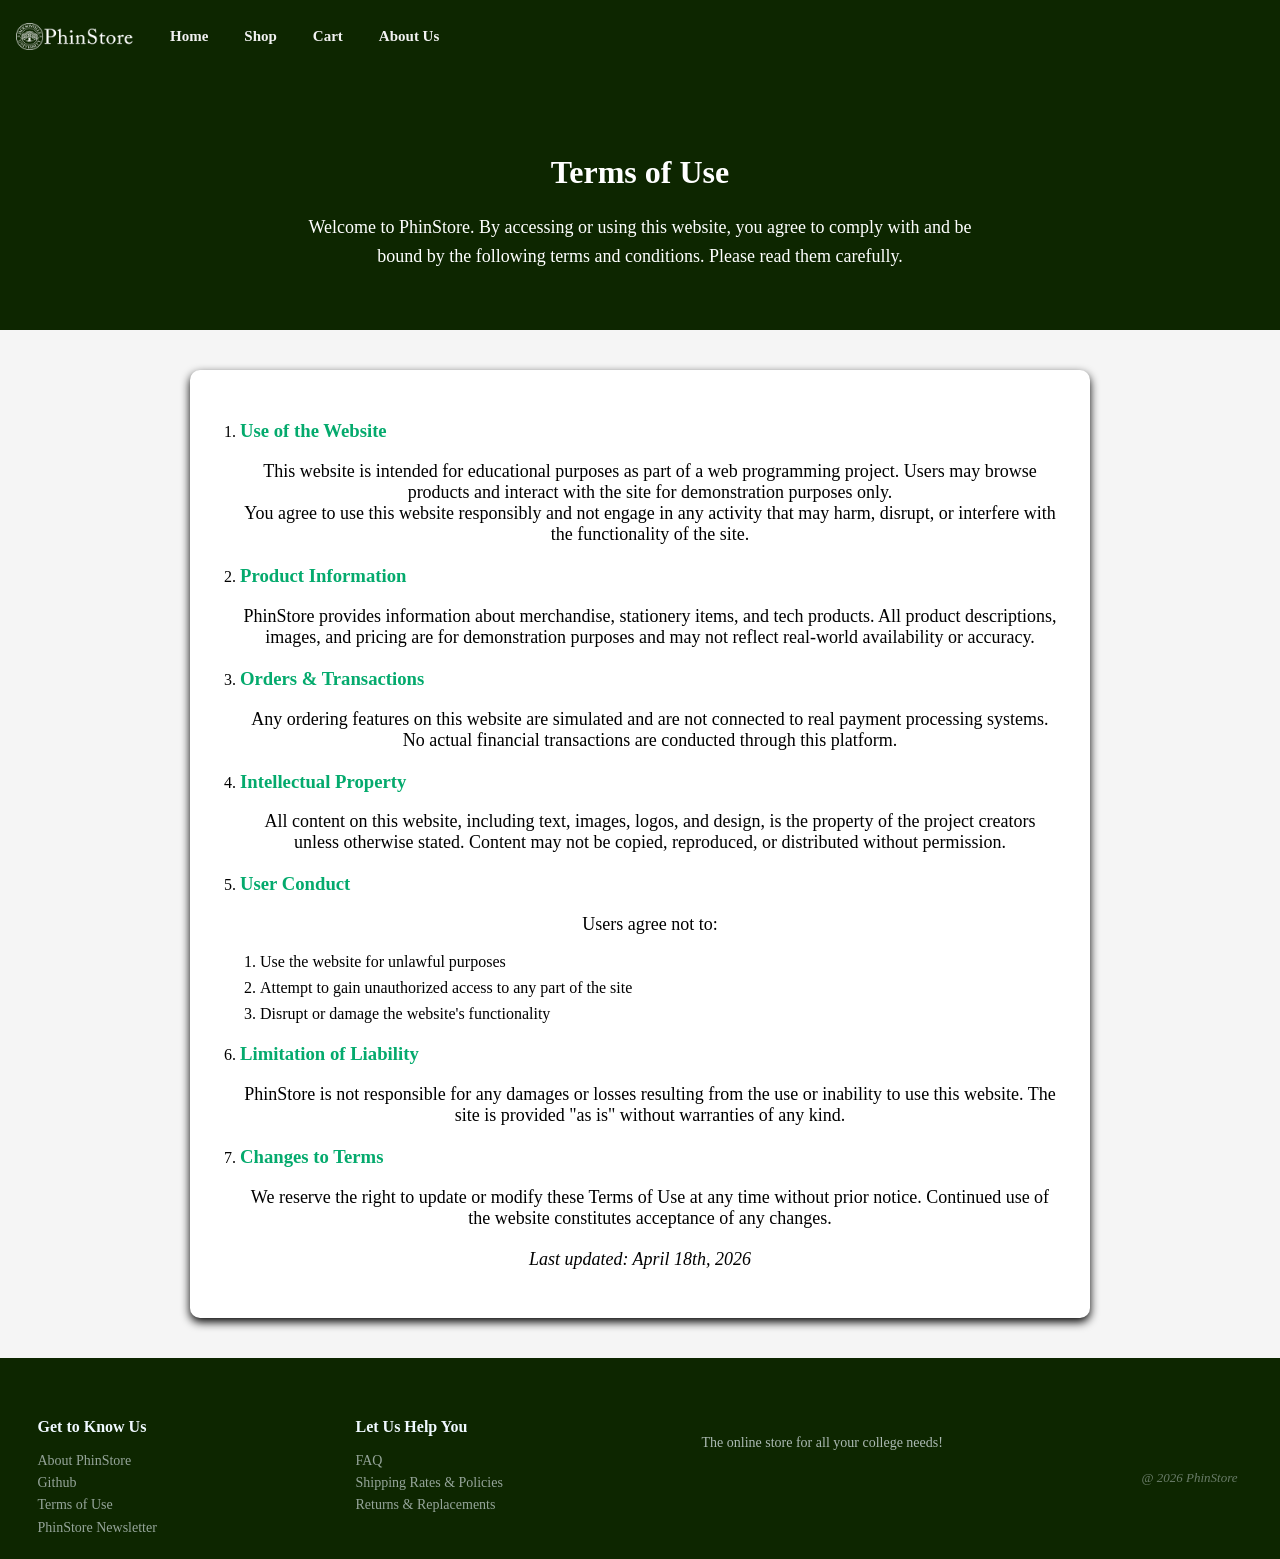
<file: Terms.html>
<!DOCTYPE html>
<html lang="en">
    <head>
         <title>PhinStore | JU</title>
         <meta charset="utf-8">
         <link rel="stylesheet" href="css/style.css">
         <link rel="stylesheet" href="css/Terms.css">
    </head>

    <body>
        <header>
        <!-- Navigation bar -->
            <a href="index.html"><img class="logo-img" src="images/phinstore_Nameplate_white.png" alt="PhinStore logo"></a>
        <div class="HomeNav" id="TopNav">
            <a href="index.html" class="active">Home</a>
            <a href="shop.html">Shop</a>
            <a href="cart.html">Cart</a>
            <a href="about.html">About Us</a>
        </div>
        </header>
    <main>
        <div class="Terms-Head">
            <h1 id="h1">Terms of Use</h1>
            <p id="p1">Welcome to PhinStore. By accessing or using this website, you agree to comply with
                and be bound by the following terms and conditions. Please read them carefully.
            </p>
        </div>

        <div class="Terms-Container">
            <ol>
                <li><h3>Use of the Website</h3>
                <p>This website is intended for educational purposes as part of a web programming project.
                    Users may browse products and interact with the site for demonstration purposes only. <br>
                    You agree to use this website responsibly and not engage in any activity that may harm, disrupt,
                    or interfere with the functionality of the site.</p></li>
                <li>
                    <h3>Product Information</h3>
                    <p>PhinStore provides information about merchandise, stationery items, and tech products. All 
                        product descriptions, images, and pricing are for demonstration purposes and may not reflect
                        real-world availability or accuracy.
                    </p>
                </li>

                <li>
                    <h3>Orders & Transactions</h3>
                    <p>Any ordering features on this website are simulated and are not connected to real payment
                        processing systems. No actual financial transactions are conducted through this platform.
                    </p>
                </li>

                <li>
                    <h3>Intellectual Property</h3>
                    <p>All content on this website, including text, images, logos, and design, is the property of the project 
                       creators unless otherwise stated. Content may not be copied, reproduced, or distributed without permission.
                    </p>
                </li>

                <li>
                    <h3>User Conduct</h3>
                    <p>Users agree not to:</p>
                    <ol>
                        <li>Use the website for unlawful purposes</li>
                        <li>Attempt to gain unauthorized access to any part of the site</li>
                        <li>Disrupt or damage the website's functionality</li>
                    </ol>
                </li>

                <li>
                    <h3>Limitation of Liability</h3>
                    <p>PhinStore is not responsible for any damages or losses resulting from the use or inability to use this website.
                        The site is provided "as is" without warranties of any kind.
                    </p>
                </li>

                <li>
                    <h3>Changes to Terms</h3>
                    <p>We reserve the right to update or modify these Terms of Use at any time without prior notice.
                        Continued use of the website constitutes acceptance of any changes.
                    </p>
                </li>
            </ol>
            <p class="last-updated"><em>Last updated: April 18th, 2026</em></p>
        </div>

     </main>

     <footer>
        <!-- Footer -->
         <div class="index-footer">
        <footer class="footer-container">
            <div class="footer-row">
                <div class="col">
                    <h3>Get to Know Us</h3>
                    <ul>
                        <li><a href="about.html">About PhinStore</a></li>
                        <li><a href="https://github.com/HeartofAsar/CS380TermProject.github.io/settings/access">Github</a></li>
                        <li><a href="Terms.html">Terms of Use</a></li>
                        <li><a href="Newsletter.html">PhinStore Newsletter</a></li>
                    </ul>
                </div>
                <div class="col">
                    <h3>Let Us Help You</h3>
                    <ul>
                        <li><a href="FAQ.html">FAQ</a></li>
                        <li><a href="Shipping.html">Shipping Rates & Policies</a></li>
                        <li><a href="Returns.html">Returns & Replacements</a></li>
                    </ul>
                </div>
                    <div class="col-text">
                        <p>The online store for all your college needs!</p>
                    </div>
                    <div class="footer-bottom">
                        <em class="copyright">@ 2026 PhinStore</em>
                    </div>
                </div>
      </footer>
    </body>
</html>
</file>
<file: css/style.css>
body {
    margin: 0;
    padding: 0;
    background-color: #f5f5f5;
}

/* header / nav */
header {
    background-color: rgb(13, 38, 0);
    display: block;
    padding: 0;
}

.logo-img {
    width: 150px;
    height: auto;
    padding: 1rem;
    vertical-align: middle;
}

.HomeNav {
    display: inline-block;
    vertical-align: middle;
}

.HomeNav a {
    display: inline-block;
    color: #f2f2f2;
    text-align: center;
    padding: 28px 16px;
    text-decoration: none;
    font-family: 'Times New Roman', Times, serif;
    font-size: 15px;
    font-weight: bold;
}

.HomeNav a:hover {
    background-color: #ddd;
    color: black;
}

.HomeNav a:active {
    background-color: #04AA6D;
    color: white;
}

/* hero */
.Hero {
    background-color: rgb(13, 38, 0);
    color: white;
    text-align: center;
    padding: 50px 20px;
    margin-bottom: 25px;
}

.Hero h1 {
    font-family: 'Times New Roman', Times, serif;
    font-size: 40px;
    margin-bottom: 10px;
}

.Hero p {
    font-family: Arial, sans-serif;
    font-size: 18px;
    margin: 10px 0;
}

.hero-link {
    display: inline-block;
    background-color: white;
    color: rgb(13, 38, 0);
    text-decoration: none;
    padding: 12px 20px;
    border-radius: 8px;
    font-weight: bold;
}

.hero-link:hover {
    background-color: #dddddd;
}

.Hero button {
    border: none;
    background-color: white;
    padding: 0;
    border-radius: 8px;
}

.Hero button a {
    display: inline-block;
    color: rgb(13, 38, 0);
    text-decoration: none;
    padding: 12px 20px;
    border-radius: 8px;
    font-weight: bold;
    font-family: Arial, sans-serif;
}

.Hero button:hover {
    background-color: #dddddd;
}

/* general section title */
.section-title {
    text-align: center;
    margin: 30px 0 15px 0;
    font-family: 'Times New Roman', Times, serif;
}

/* categories */
.categories {
    text-align: center;
    margin-bottom: 30px;
}

.category-box {
    display: inline-block;
    width: 220px;
    margin: 10px;
    padding: 18px;
    background-color: white;
    border: 1px solid #cccccc;
    border-radius: 10px;
    box-shadow: 0 4px 8px 0 rgba(0,0,0,0.15);
    font-family: Arial, sans-serif;
    font-weight: bold;
}

.categories div {
    display: inline-block;
    width: 220px;
    margin: 10px;
    padding: 18px;
    background-color: white;
    border: 1px solid #cccccc;
    border-radius: 10px;
    box-shadow: 0 4px 8px rgba(0,0,0,0.15);
    font-family: Arial, sans-serif;
    font-weight: bold;
}

/* carousel */
* {
    box-sizing: border-box;
}

.Carousel-Container {
    box-sizing: border-box;
    max-width: 100%;
    height: 400px;
    overflow: hidden;
    position: relative;
    margin: auto;
}

.Carousel-slides {
    max-width: 1536px;
    height: 400px;
    position: relative;
}

.Carousel-slides img {
    width: 100%;
    height: 100%;
    object-fit: cover;
    display: block;
}

/* product cards */
.featured {
    text-align: center;
    padding-bottom: 40px;
}

.product-card {
    box-shadow: 0 4px 8px 0 rgba(0,0,0,0.2);
    width: 260px;
    min-height: 390px;
    display: inline-block;
    vertical-align: top;
    margin: 15px;
    padding: 16px 0;
    text-align: center;
    background-color: white;
    font-family: 'Franklin Gothic Medium', 'Arial Narrow', Arial, sans-serif;
    border-radius: 10px;
}

.product-card h1 {
    min-height: 56px;
    margin: 12px 10px 8px 10px;
    font-size: 22px;
}

.product-card h3 {
    min-height: 56px;
    margin: 12px 10px 8px 10px;
}

.product-card img {
    width: 80%;
    height: 170px;
    object-fit: contain;
    margin: 0 auto;
}

.price {
    color: rgb(72, 72, 72);
    font-size: 20px;
}

.items-left {
    color: rgb(144, 144, 144);
    font-weight: 100;
    font-size: 15px;
}

.only-left-caution {
    color: white;
    background-color: rgb(169, 0, 0);
}

.product-card button {
    border: none;
    padding: 12px;
    color: white;
    background-color: #000000;
    text-align: center;
    cursor: pointer;
    width: 80%;
    border-radius: 15px;
    font-size: 18px;
}

.product-card:hover {
    opacity: 0.9;
}

/* footer */
.index-footer {
    background-color: rgb(13, 38, 0);
    padding: 60px 30px 0px 25px;
    color: #f0f9ff;
    margin-top: 40px;
}

.footer-container {
    max-width: 1200px;
    margin: 0 auto;
}

.footer-row {
    display: flex;
    justify-content: space-between;
    align-items: flex-start;
    flex-wrap: wrap;
}

.col {
    margin-bottom: 20px;
}

.col-text {
    margin-bottom: 20px;
}

.footer-container h3 {
    margin-top: 0;
    margin-bottom: 12px;
    font-weight: bold;
    font-size: 16px;
}

.footer-container ul {
    padding: 0;
    list-style: none;
    line-height: 1.6;
    font-size: 14px;
    margin-bottom: 0;
}

.footer-container ul a {
    color: inherit;
    text-decoration: none;
    opacity: 0.6;
}

.footer-container ul a:hover {
    opacity: 0.8;
}

.col-text p {
    opacity: 0.7;
    font-size: 14px;
    line-height: 1.6;
}

/* Bottom Copyright Section */
.footer-bottom {
    text-align: center;
    margin-top: 30px;
    padding-top: 20px;
}

.copyright {
    display: inline-block;
    opacity: 0.4;
    font-size: 13px;
}

/* cart page */
.cart-main {
    width: 90%;
    margin: 30px auto;
    background-color: white;
    padding: 20px;
    border: 1px solid #cccccc;
    border-radius: 10px;
}

.cart-main h1 {
    text-align: center;
    font-family: 'Times New Roman', Times, serif;
}

.cart-total {
    text-align: right;
    font-size: 24px;
    font-weight: bold;
    margin-top: 20px;
}

.cart-empty {
    text-align: center;
    font-size: 20px;
    padding: 30px;
}

.total-box {
    text-align: right;
    margin-top: 25px;
}
</file>
<file: css/about.css>
/* About Page */
.About-Container{
    background-color: #d4d5d5;
    padding: 60px 20px;
    text-align: center;
}

.About-Container h1{
    color: #04AA6D;
    text-align: center;
}

.About-Container p{
    color: black;
    font-size: 20px;
    
}


/* Profile Card */
.About-Card {
    box-shadow: 0 4px 8px 0 rgba(0, 0 0, 0.2);
    width: 250px;
    padding: 20px;
    text-align: center;
    border-radius: 10px;
    background-color: #d4d5d5;
}

.info-box{
    width: 800px;
    margin: 40px auto;
    padding: 30px;
    background-color: #d4d5d5;
    border-radius: 10px;
    box-shadow: 0 4px 8px rgba(0, 0 0, 0.1);
    text-align: center;
}

.info-box p{
    line-height: 1.6;
    font-size: 18px;
}

.Team-Container{
    display: flex;
    justify-content: space-evenly;
    align-items: stretch;
    flex-wrap: wrap;
    margin-top: 40px auto;
}

.title{
    color: #04AA6D;
    font-size: 18px;
}

.About-Main h2{
    text-align: center;
}


button{
    border: none;
    outline: 0;
    display: inline-block;
    padding: 8px;
    color: white;
    background-color: #022e1e;
    text-align: center;
    width: 100%;
    font-size: 18px;
}

button:hover, a:hover{
    color: #04AA6D;
}
</file>
<file: css/cart.css>
.items-area {
    width: 95%;
    margin: 20px auto;
    padding: 20px;
    background: #ffffff;
}

.items-area h1 {
    margin-top: 0;
    text-align: center;
    font-family: "Times New Roman", Times, serif;
}

.cart-card {
    width: 100%;
}

.cart-item-div {
    display: block;
    margin: 12px 0;
    padding: 16px;
    overflow: hidden;
    background: #f3f3f3;
    border: 1px solid #dddddd;
    border-radius: 6px;
    font-family: Arial, sans-serif;
}

.cart-img-div {
    display: inline-block;
    width: 220px;
    height: 220px;
    margin: 12px;
    padding: 15px;
    text-align: center;
    vertical-align: top;
    background: white;
    border: 1px solid #e5e5e5;
    border-radius: 8px;
}

.cart-img {
    width: 100%;
    height: 100%;
    object-fit: contain;
    display: block;
}

.cart-body {
    display: inline-block;
    width: 60%;
    vertical-align: top;
    padding: 12px 15px 15px 15px;
}

.cart-title {
    margin: 0;
    line-height: 1.25;
    font-size: 18px;
}

.cart-price {
    margin-top: 10px;
    font-size: 26px;
}

.cart-info {
    margin: 8px 0 0 0;
    font-size: 14px;
}

.cart-summary {
    margin: 16px 0 4px 0;
    padding: 14px 16px;
    background: #f8f8f8;
    border: 1px solid #dddddd;
    border-radius: 6px;
    text-align: right;
    font-family: Arial, sans-serif;
}

.cart-total-text {
    display: inline-block;
    margin: 0 12px 0 0;
    font-size: 16px;
}

.cart-grand-total-text {
    display: inline-block;
    margin: 0 12px 0 0;
    font-size: 20px;
    font-weight: bold;
}

.cart-delivery-text {
    display: inline-block;
    margin: 0 12px 0 0;
    font-size: 14px;
    color: grey;
}

.pay-button {
    display: inline-block;
    padding: 10px 18px;
    background: #34a853;
    border: 1px solid #2d9348;
    color: white;
    border-radius: 20px;
    cursor: pointer;
}

.pay-button:hover {
    background: #2d9348;
}
</file>
<file: css/FAQ.css>
.FAQ-Container{
    background-color: #d4d5d5;
    padding: 60px 20px;
    text-align: center;
}

.FAQ-Container img{
    width: 250px;
    display: block;
    margin-left: auto;
    margin-right: 0;
}

#h1{
    color: #04AA64;
    text-align: center;
}

.FAQ-Details summary {
    width: 600px;
    font-size: 30px;
    font-weight: bold;
    margin-bottom: 20px;
    line-height: 1.6;
}

.FAQ-text p{
    font-size: 18px;
    
}
</file>
<file: css/Newsletter.css>
/* Style the form element with a boarder around it */
form{
    border: 4px #f1f1f1;
}

/* Add some padding and a dark-green background color to containers */
.form-container{
    padding: 20px;
    background-color: #d6d6d6;
}

h2{
    text-align: center;
    background-color: #022f1e;
    color: white;
    padding: 15px 10px 20px 0px;
    box-sizing: border-box;
    
}

/* Style input elements and Submit button*/
input[type=text], input[type=submit] input[type=reset]{
    width: 100%;
    padding: 12px;
    margin: 8px 0;
    display: inline-block;
    border: 1px solid #04AA6D;
    box-sizing: border-box;
}

/* Add margins to checkbox*/
input[type=submit]{
    background-color: #f1f1f1;
    color: #04AA6D;
    border: none;
}

input[type=submit]:hover{
    background-color: #04AA6D;
    color: #f1f1f1;
}

input[type=submit]{
    opacity: 0.8;
}
input[type=reset]{
    background-color: #f1f1f1;
    color: #04AA6D;
    border: none;
}

input[type=reset]:hover{
    background-color: #04AA6D;
    color: #f1f1f1;
}

input[type=reset]{
    opacity: 0.8;
}
</file>
<file: css/returns.css>
/* Header Styling */
.Returns-Header{
    background-color: #0d2600;
    padding: 60px 20px;
    text-align: center;
    border-bottom: 1px solid rgb(13, 38, 0);
}

.Returns-Header h1{
    color: #04AA64;
    font-size: 2.5rem;
    margin-bottom: 10px;
}

.Returns-Header P{
    max-width: 600px;
    margin: 0 auto;
    line-height: 1.6;
    color: white;
}

/* Container Styling */
.Returns-Container{
    display: flex;
    justify-content: center;
    padding: 50px 20px;
}

/* Form Styling */
.Returns-Form{
    width: 100%;
    max-width: 500px;
    background-color: #bebfc4;
    padding: 30px;
    border-radius: 8px;
    box-shadow: 0 4px 15px rgba(0, 0, 0, 0.1);
}

/* Input Styling */
.Returns-Form label{
    font-weight: 600;
    display: block;
    margin-bottom: 8px;
    color: #04AA64;
}

.Returns-Form input, select{
    width: 100%;
    padding: 12px;
    margin-bottom: 20px;
    border: 1px solid white;
    border-radius: 4px;
    box-sizing: border-box;
    font-size: 1rem;
}
</file>
<file: css/shipping.css>
/* Page Header */
.Shipping-Header{
    background-color: #0d2600;
    color: white;
    padding: 60px 20px;
    text-align: center;
}

.Shipping-Header h1{
    margin-bottom: 10px;
}

.Shipping-Header p{
    width: 700px;
    margin: 0 auto;
    font-size: 18px;
    line-height: 1.5;
}

.Shipping-Container{
    margin-top: 40px;
    justify-content: center;
}


/* Table Header */
.Shipping-Table{
    background-color: rgb(13, 38, 0);
    color: white;
}

.Shipping-Table th{
    padding: 15px;
    text-align: left;
    font-size: 16px;
}

/* Table Body */
.Shipping-Table td{
    padding: 15px;
    border-bottom: 1px solid #c1bfbf;
    text-align: left;
}

/* Table Zebra Striping Style */
.Shipping-Table tbody tr:nth-child(even){
    background-color: #8d8b8b;
}

/* Table Hover Effect */
.Shipping-Table tbody tr:hover{
    background-color: #04AA6D;

}
</file>
<file: css/shop.css>
.shop-main {
    width: 95%;
    margin: 20px auto;
}

.sidebar {
    display: inline-block;
    width: 22%;
    vertical-align: top;
    padding: 20px;
    background: #eeeded;
    border-radius: 8px;
    font-family: Arial, sans-serif;
}

.sidebar h2 {
    margin-top: 0;
}

.filter-box {
    margin-bottom: 20px;
}

.filter-box h4 {
    margin: 0 0 10px 0;
}

.filter-box p {
    margin: 6px 0;
    font-size: 14px;
}

.products-area {
    display: inline-block;
    width: 75%;
    vertical-align: top;
    padding: 20px;
    background: #ffffff;
}

.products-area h1 {
    margin-top: 0;
    text-align: center;
    font-family: 'Times New Roman', Times, serif;
}

.shop-card {
    display: inline-block;
    width: 260px;
    min-height: 520px;
    margin: 12px;
    vertical-align: top;
    overflow: hidden;
    background: #f3f3f3;
    border: 1px solid #dddddd;
    border-radius: 6px;
    text-align: center;
    font-family: Arial, sans-serif;
}

.card-bestseller {
    display: inline-block;
    padding: 6px 10px;
    font-size: 12px;
    font-weight: bold;
    color: white;
    background: #d96a0b;
    margin-top: 10px;
}

.card-img-box {
    height: 220px;
    margin: 12px;
    padding: 15px;
    text-align: center;
    background: white;
    border: 1px solid #e5e5e5;
    border-radius: 8px;
}

.item-img {
    width: 100%;
    height: 100%;
    object-fit: contain;
}

.card-body {
    padding: 12px 15px 15px 15px;
}

.card-title {
    margin: 0;
    min-height: 50px;
    line-height: 1.25;
    font-size: 18px;
}

.card-price {
    margin-top: 10px;
    font-size: 26px;
    font-weight: bold;
}

.card-rating {
    color: rgb(230, 138, 0);
}

.card-info {
    margin: 8px 0 0 0;
    font-size: 14px;
}

.qty-label {
    display: block;
    margin-top: 12px;
    font-weight: bold;
}

.qty-box {
    width: 70px;
    padding: 6px;
    margin-top: 6px;
}

.card-button {
    display: block;
    width: 85%;
    margin: 14px auto 0 auto;
    padding: 10px;
    background: #34a853;
    border: 1px solid #2d9348;
    color: white;
    border-radius: 20px;
    cursor: pointer;
}

.card-button:hover {
    background: #2d9348;
}

.shop-submit-area {
    text-align: center;
    margin-top: 20px;
}

.shop-submit-area input[type="submit"] {
    padding: 12px 20px;
    font-size: 18px;
    border: none;
    background-color: rgb(13, 38, 0);
    color: white;
    border-radius: 8px;
    cursor: pointer;
}
#products-list{
    text-align: center;
}

.out-of-stock {
    background-color: rgb(199, 199, 199);
    color: rgb(83, 83, 83);
}

.out-of-stock .card-button{
    background-color: #78a083;
    border: 1px solid #78a083;
    color: white;
}
</file>
<file: css/Terms.css>
.Terms-Head{
    background-color: rgb(13, 38, 0);
    padding: 60px 20px;
    text-align: center;
    color: white;
}

.Terms-Container{
    max-width: 900px;
    margin: 40px auto;
    padding: 30px;
    background-color: white;
    border-radius: 10px;
    box-shadow: 0 4px 10px;
}

.Terms-Head p{
    color: white;
    font-size: 18px;
    width: 700px;
    margin: 10px auto 0;
    line-height: 1.6;
    text-align: center;
}
.Terms-Container h3{
     color: #04AA6D;
    text-align: left;
    margin-top: 20px;
}

.Terms-Container ol{
    padding-left: 20px;

}

.Terms-Container li{
    margin-bottom: 20px;
}

.Terms-Container li ol{
    margin-top: 10px;
    padding-left: 20px;
}

.Terms-Container li ol li{
    margin-bottom: 8px;
}

.Terms-Container p{
     color: black;
    font-size: 18px;
    text-align: center;
}

.last-updated{
    margin-top: 20px;
    font-size: 14px;
    color: #04AA6D;
    text-align: right;
}
</file>
